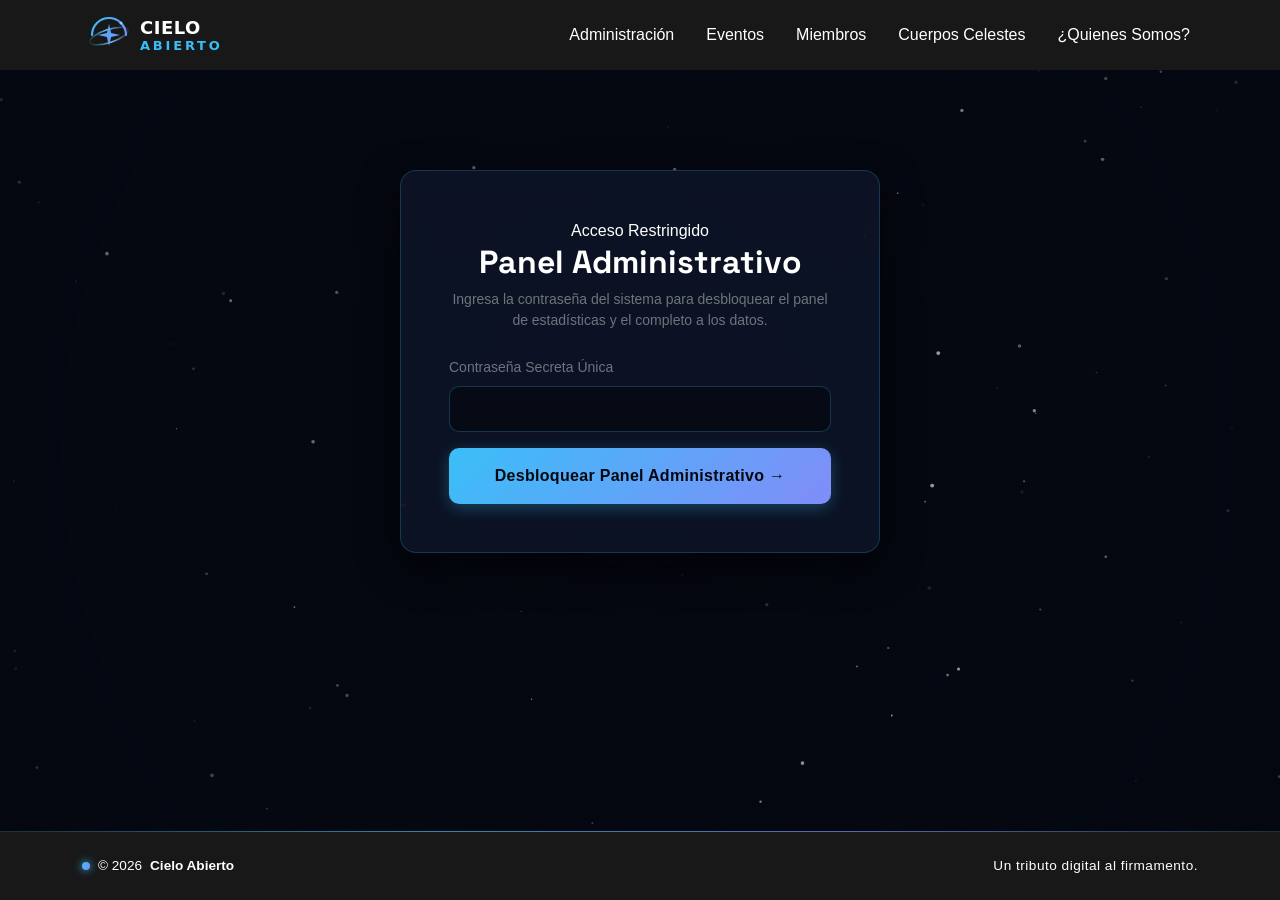
<file: src/main/resources/static/admin-panel.html>
<!DOCTYPE html>
<html lang="es">
<head>
    <meta charset="UTF-8">
    <meta name="viewport" content="width=device-width, initial-scale=1.0">
    <title>Consola Administrativa · Cielo Abierto</title>
    <link href="https://cdn.jsdelivr.net/npm/bootstrap@5.3.3/dist/css/bootstrap.min.css" rel="stylesheet">
    <link rel="stylesheet" href="styles.css">
    <link rel="icon" href="images/cielo_abierto1.svg">
    <link rel="preconnect" href="https://fonts.googleapis.com">
    <link rel="preconnect" href="https://fonts.gstatic.com" crossorigin>
    <link href="https://fonts.googleapis.com/css2?family=Space+Grotesk:wght@400;600;700&display=swap" rel="stylesheet">
    <style>
        html, body {
            height: 100%;
            margin: 0;
        }
        body {
            min-height: 100vh;
            display: flex;
            flex-direction: column;
        }
        main {
            flex: 1;
        }
        footer {
            margin-top: auto;
        }
        .admin-main {
            padding-top: 130px;
            padding-bottom: 60px;
        }
        .panel-cristal {
            background: rgba(15, 23, 42, 0.78);
            backdrop-filter: blur(14px);
            border: 1px solid rgba(56, 189, 248, 0.22);
            border-radius: 16px;
            box-shadow: 0 14px 38px rgba(0, 0, 0, 0.6);
        }
        .lock-box {
            max-width: 480px;
            margin: 40px auto;
        }
        .form-control-cosmos, .form-select-cosmos {
            background: rgba(5, 8, 17, 0.75);
            border: 1px solid rgba(56, 189, 248, 0.25);
            color: var(--texto-blanco);
            border-radius: 10px;
            padding: 10px 14px;
        }
        .form-control-cosmos:focus, .form-select-cosmos:focus {
            background: rgba(5, 8, 17, 0.95);
            border-color: var(--color-primario);
            color: var(--texto-blanco);
            box-shadow: 0 0 15px rgba(56, 189, 248, 0.22);
            outline: none;
        }
        .form-control-cosmos[readonly] {
            background: rgba(15, 23, 42, 0.65);
            color: var(--texto-secundario);
            cursor: not-allowed;
        }
        .form-select-cosmos option {
            background-color: #0F172A;
            color: #FFFFFF;
        }
        .stat-card {
            background: rgba(5, 8, 17, 0.55);
            border: 1px solid rgba(56, 189, 248, 0.16);
            border-radius: 14px;
            padding: 20px;
            height: 100%;
            transition: transform 0.25s ease, border-color 0.25s ease;
        }
        .stat-card:hover {
            transform: translateY(-4px);
            border-color: rgba(56, 189, 248, 0.4);
        }
        .stat-card-highlight {
            background: linear-gradient(145deg, rgba(14, 116, 144, 0.25), rgba(5, 8, 17, 0.75));
            border: 1px solid rgba(56, 189, 248, 0.35);
        }
        .stat-num {
            font-family: 'Space Grotesk', sans-serif;
            font-size: 1.85rem;
            font-weight: 700;
            color: var(--color-primario);
            line-height: 1.15;
        }
        .stat-num-emerald {
            color: #34d399;
        }
        .svg-donut-box {
            display: flex;
            align-items: center;
            justify-content: center;
            gap: 18px;
            min-height: 170px;
        }
        .svg-donut {
            width: 148px;
            height: 148px;
            transform: rotate(-90deg);
            flex-shrink: 0;
        }
        .dot-astro {
            display: inline-block;
            width: 10px;
            height: 10px;
            border-radius: 50%;
            background-color: #38bdf8;
        }
        .dot-div {
            display: inline-block;
            width: 10px;
            height: 10px;
            border-radius: 50%;
            background-color: #818cf8;
        }
        .ranking-item {
            background: rgba(15, 23, 42, 0.6);
            border: 1px solid rgba(56, 189, 248, 0.14);
            border-radius: 10px;
            padding: 10px 14px;
        }
        .progress-cosmos {
            height: 6px;
            background-color: rgba(56, 189, 248, 0.12);
            border-radius: 999px;
            overflow: hidden;
        }
        .progress-cosmos .progress-bar-fill {
            height: 100%;
            background: linear-gradient(90deg, #38bdf8, #818cf8);
            transition: width 0.3s ease;
        }
        .nav-tabs-cosmos .nav-link {
            color: var(--texto-secundario);
            border: 1px solid transparent;
            border-radius: 10px;
            font-weight: 600;
            padding: 10px 18px;
        }
        .nav-tabs-cosmos .nav-link.active {
            color: #050811;
            background: linear-gradient(135deg, var(--color-primario), var(--color-secundario));
            border-color: transparent;
        }
        .tabla-cosmos {
            color: var(--texto-blanco);
            --bs-table-bg: transparent;
            --bs-table-color: var(--texto-blanco);
            --bs-table-border-color: rgba(56, 189, 248, 0.14);
        }
        .tabla-cosmos th {
            color: var(--color-primario);
            font-family: monospace;
            font-size: 0.78rem;
            text-transform: uppercase;
        }
        .toast-flotante {
            position: fixed;
            bottom: 24px;
            right: 24px;
            z-index: 1080;
            max-width: 440px;
            width: calc(100% - 48px);
            box-shadow: 0 12px 32px rgba(0, 0, 0, 0.75);
        }
    </style>
</head>
<body>

    <canvas id="cielo"></canvas>
    <div class="velo"></div>

    <nav class="navbar navbar-expand-lg fixed-top">
        <div class="container">
            <a href="index.html"><img src="images/cielo_abierto4.svg" alt="Cielo Abierto"></a>
            <ul class="navbar-nav ms-auto align-items-lg-center gap-lg-3">
                <li class="nav-item"><a class="nav-link link-up" href="admin-panel.html">Administración</a></li>
                <li class="nav-item"><a class="nav-link link-up" href="/events_base.html">Eventos</a></li>
                <li class="nav-item"><a class="nav-link link-up" href="membership.html">Miembros</a></li>
                <li class="nav-item"><a class="nav-link link-up" href="/astronomical_base.html">Cuerpos Celestes</a></li>
                <li class="nav-item"><a class="nav-link link-up" href="who_we_are.html">¿Quienes Somos?</a></li>
            </ul>
        </div>
    </nav>

    <!-- CONTENEDOR FLOTANTE DE AVISOS SIEMPRE VISIBLE -->
    <div id="adminFeedback" class="toast-flotante"></div>

    <main class="admin-main container">

        <!-- PANTALLA DE BLOQUEO POR CONTRASEÑA SECRETA (SIMULACIÓN) -->
        <section id="bloqueoSection" class="panel-cristal p-4 p-md-5 lock-box text-center">
            <span class="badge-astro mb-3">Acceso Restringido</span>
            <h1 class="h2 fw-bold text-white mb-2">Panel Administrativo</h1>
            <p class="text-secondary small mb-4">
                Ingresa la contraseña del sistema para desbloquear el panel de estadísticas y el completo a los datos.
            </p>
            <form id="unlockForm" class="text-start">
                <div class="mb-3">
                    <label for="secretPassword" class="form-label text-secondary small">Contraseña Secreta Única</label>
                    <input type="password" id="secretPassword" class="form-control-cosmos w-100" required>
                </div>
                <button type="submit" class="btn btn-cian-cosmos w-100 py-3 fw-bold">
                    Desbloquear Panel Administrativo &rarr;
                </button>
            </form>
        </section>

        <!-- PANEL ADMINISTRATIVO DESBLOQUEADO -->
        <div id="adminContent" style="display: none;">

            <div class="d-flex flex-wrap justify-content-between align-items-center gap-3 mb-4">
                <div>
                    <span class="badge-astro mb-2">✦ Control General</span>
                    <h1 class="h2 fw-bold text-white mb-0">Panel Administrativo · Cielo Abierto</h1>
                </div>
                <div class="d-flex gap-2">
                    <button type="button" class="btn btn-borde-cosmos px-3 py-2 small fw-semibold" onclick="cargarTodo()">
                        ↻ Actualizar Datos
                    </button>
                    <button type="button" class="btn btn-outline-light px-3 py-2 small" onclick="bloquearPanel()">
                        Bloquear
                    </button>
                </div>
            </div>

            <!-- APARTADO DE ESTADÍSTICAS DEL NEGOCIO (100% NATIVO) -->
            <section class="panel-cristal p-4 p-md-5 mb-5">
                <div class="d-flex flex-wrap justify-content-between align-items-center gap-2 mb-4">
                    <div>
                        <span class="badge-telemetria mb-1">TELEMETRÍA & FINANZAS</span>
                        <h2 class="h4 fw-bold text-white mb-0">Estadísticas en Tiempo Real</h2>
                    </div>
                    <span id="statsStatus" class="small font-monospace text-info">SINCRONIZADO</span>
                </div>

                <!-- FILA 1: TRACKING DE REGISTROS -->
                <div class="row g-3 mb-4">
                    <div class="col-sm-6 col-lg-3">
                        <div class="stat-card">
                            <div class="tele-label">Eventos Registrados</div>
                            <div id="statEvents" class="stat-num">0</div>
                            <div id="statEventsBreakdown" class="text-secondary small font-monospace mt-1">0 Astr. · 0 Div.</div>
                        </div>
                    </div>
                    <div class="col-sm-6 col-lg-3">
                        <div class="stat-card">
                            <div class="tele-label">Objetos Astronómicos</div>
                            <div id="statObjects" class="stat-num">0</div>
                            <div id="statObjectsUsed" class="text-secondary small font-monospace mt-1">0 usados en eventos</div>
                        </div>
                    </div>
                    <div class="col-sm-6 col-lg-3">
                        <div class="stat-card">
                            <div class="tele-label">Membresías Registradas</div>
                            <div id="statMemberships" class="stat-num">0</div>
                            <div id="statMembershipsActive" class="text-secondary small font-monospace mt-1">0 vigentes hoy</div>
                        </div>
                    </div>
                    <div class="col-sm-6 col-lg-3">
                        <div class="stat-card">
                            <div class="tele-label">Asistencias & Cupos</div>
                            <div id="statAttendancesCount" class="stat-num">0</div>
                            <div id="statSpotsBreakdown" class="text-secondary small font-monospace mt-1">0 cupos · 0 canceladas</div>
                        </div>
                    </div>
                </div>

                <!-- FILA 2: ESTADÍSTICAS ECONÓMICAS -->
                <div class="row g-3 mb-4">
                    <div class="col-md-4">
                        <div class="stat-card stat-card-highlight">
                            <div class="tele-label">Ingresos Totales Consolidados</div>
                            <div id="statTotalRevenue" class="stat-num stat-num-emerald">$0 COP</div>
                            <div id="statAvgTicket" class="text-secondary small font-monospace mt-1">Ticket promedio evento: $0 COP</div>
                        </div>
                    </div>
                    <div class="col-md-4">
                        <div class="stat-card">
                            <div class="tele-label">Recaudado en Eventos</div>
                            <div id="statEventRevenue" class="stat-num">$0 COP</div>
                            <div id="statEventRevenueSplit" class="text-secondary small font-monospace mt-1">Miembros: $0 · Invitados: $0</div>
                        </div>
                    </div>
                    <div class="col-md-4">
                        <div class="stat-card">
                            <div class="d-flex justify-content-between align-items-center gap-2">
                                <div class="tele-label mb-0">Recaudado en Membresías</div>
                                <span class="badge-telemetria">$30.000 / mes</span>
                            </div>
                            <div id="statMembershipRevenue" class="stat-num mt-1">$0 COP</div>
                            <div id="statMembershipRevenueNote" class="text-secondary small font-monospace mt-1">0 membresías × $30.000/mes</div>
                        </div>
                    </div>
                </div>

                <!-- FILA 3: GRÁFICA SVG + EVENTO MÁS EXITOSO + OBJETOS MÁS USADOS -->
                <div class="row g-3">
                    <!-- Gráfica Astronómicos vs Divulgativos (SVG puro) -->
                    <div class="col-lg-4">
                        <div class="stat-card d-flex flex-column justify-content-between">
                            <div>
                                <div class="tele-label mb-2">Astronómicos vs. Divulgativos</div>
                                <div class="svg-donut-box">
                                    <svg class="svg-donut" viewBox="0 0 120 120" aria-label="Gráfica Astronómicos vs Divulgativos">
                                        <circle cx="60" cy="60" r="46" fill="none" stroke="rgba(56, 189, 248, 0.14)" stroke-width="14"></circle>
                                        <circle id="svgAstroArc" cx="60" cy="60" r="46" fill="none" stroke="#38bdf8" stroke-width="14" stroke-dasharray="0 289.03" stroke-dashoffset="0"></circle>
                                        <circle id="svgDivArc" cx="60" cy="60" r="46" fill="none" stroke="#818cf8" stroke-width="14" stroke-dasharray="0 289.03" stroke-dashoffset="0"></circle>
                                    </svg>
                                    <div class="small font-monospace d-flex flex-column gap-2">
                                        <div>
                                            <span class="dot-astro me-1"></span>
                                            <strong class="text-white">Astr.</strong>
                                            <div id="legendAstroText" class="text-info">0 (0%)</div>
                                        </div>
                                        <div>
                                            <span class="dot-div me-1"></span>
                                            <strong class="text-white">Div.</strong>
                                            <div id="legendDivText" style="color: #a5b4fc;">0 (0%)</div>
                                        </div>
                                    </div>
                                </div>
                            </div>
                            <div id="chartSummaryText" class="text-center text-secondary small font-monospace mt-2">
                                Sin eventos registrados
                            </div>
                        </div>
                    </div>

                    <!-- Evento más exitoso -->
                    <div class="col-lg-4">
                        <div class="stat-card d-flex flex-column justify-content-between">
                            <div>
                                <div class="tele-label mb-2">★ Evento Más Exitoso</div>
                                <div id="topEventContainer">
                                    <p class="text-secondary small mb-0">Aún no hay asistencias confirmadas.</p>
                                </div>
                            </div>
                            <div class="text-secondary small font-monospace mt-3 pt-2 border-top border-secondary border-opacity-25">
                                Criterio: mayor cantidad de cupos confirmados
                            </div>
                        </div>
                    </div>

                    <!-- Objetos astronómicos más usados -->
                    <div class="col-lg-4">
                        <div class="stat-card">
                            <div class="tele-label mb-2">🔭 Objetos Más Usados en Eventos</div>
                            <div id="topObjectsContainer" class="d-flex flex-column gap-2">
                                <p class="text-secondary small mb-0">Sin objetos asociados a eventos todavía.</p>
                            </div>
                        </div>
                    </div>
                </div>
            </section>

            <!-- APARTADO CRUD COMPLETO -->
            <section class="panel-cristal p-4 p-md-5">
                <span class="badge-telemetria mb-2">ADMINISTRACIÓN DE DATOS</span>
                <h2 class="h4 fw-bold text-white mb-4">CRUD Completo del Sistema</h2>

                <ul class="nav nav-tabs nav-tabs-cosmos gap-2 mb-4 border-0" id="crudTabs" role="tablist">
                    <li class="nav-item" role="presentation">
                        <button class="nav-link active" data-bs-toggle="tab" data-bs-target="#tab-events" type="button" role="tab">Eventos</button>
                    </li>
                    <li class="nav-item" role="presentation">
                        <button class="nav-link" data-bs-toggle="tab" data-bs-target="#tab-objects" type="button" role="tab">Objetos Astronómicos</button>
                    </li>
                    <li class="nav-item" role="presentation">
                        <button class="nav-link" data-bs-toggle="tab" data-bs-target="#tab-memberships" type="button" role="tab">Membresías</button>
                    </li>
                    <li class="nav-item" role="presentation">
                        <button class="nav-link" data-bs-toggle="tab" data-bs-target="#tab-attendances" type="button" role="tab">Asistencias</button>
                    </li>
                </ul>

                <div class="tab-content">
                    <!-- 1. CRUD EVENTOS -->
                    <div class="tab-pane fade show active" id="tab-events" role="tabpanel">
                        <form id="eventForm" novalidate class="row g-3 mb-4 p-3 rounded-3" style="background: rgba(5,8,17,0.45);">
                            <input type="hidden" id="evId">
                            <div class="col-md-5">
                                <label class="form-label text-secondary small">Título *</label>
                                <input type="text" id="evTitle" class="form-control-cosmos w-100">
                            </div>
                            <div class="col-md-3">
                                <label class="form-label text-secondary small">Tipo *</label>
                                <select id="evType" class="form-select-cosmos w-100" onchange="syncEventObjectRequirement()">
                                    <option value="ASTRONOMICAL">ASTRONOMICAL</option>
                                    <option value="DIVULGATIVE">DIVULGATIVE</option>
                                </select>
                            </div>
                            <div class="col-md-2">
                                <label class="form-label text-secondary small">Creador ID *</label>
                                <input type="number" id="evCreatorId" class="form-control-cosmos w-100" min="1">
                            </div>
                            <div class="col-md-2">
                                <label id="evObjectLabel" class="form-label text-secondary small">Objeto ID *</label>
                                <input type="number" id="evObjectId" class="form-control-cosmos w-100" min="1" placeholder="Requerido">
                            </div>
                            <div class="col-md-4">
                                <label class="form-label text-secondary small">Ubicación *</label>
                                <input type="text" id="evLocation" class="form-control-cosmos w-100">
                            </div>
                            <div class="col-md-4">
                                <label class="form-label text-secondary small">Precio Ticket *</label>
                                <input type="number" id="evPrice" class="form-control-cosmos w-100" value="0" min="0">
                            </div>
                            <div class="col-md-4">
                                <label class="form-label text-secondary small">Cupo Máximo *</label>
                                <input type="number" id="evCapacity" class="form-control-cosmos w-100" min="1">
                            </div>
                            <div class="col-md-4">
                                <label class="form-label text-secondary small">Fecha Inicio *</label>
                                <input type="datetime-local" id="evStart" class="form-control-cosmos w-100">
                            </div>
                            <div class="col-md-4">
                                <label class="form-label text-secondary small">Fecha Fin *</label>
                                <input type="datetime-local" id="evEnd" class="form-control-cosmos w-100">
                            </div>
                            <div class="col-md-4">
                                <label class="form-label text-secondary small">Imagen (URL / ruta)</label>
                                <input type="text" id="evImage" class="form-control-cosmos w-100">
                            </div>
                            <div class="col-12">
                                <label class="form-label text-secondary small">Descripción</label>
                                <input type="text" id="evDesc" class="form-control-cosmos w-100">
                            </div>
                            <div class="col-12 d-flex gap-2">
                                <button type="submit" class="btn btn-cian-cosmos px-4 py-2 fw-bold">Guardar Evento</button>
                                <button type="button" class="btn btn-borde-cosmos px-3 py-2" onclick="resetEventForm()">Limpiar</button>
                            </div>
                        </form>

                        <div class="table-responsive">
                            <table class="table tabla-cosmos align-middle">
                                <thead>
                                    <tr>
                                        <th>ID</th>
                                        <th>Código</th>
                                        <th>Título</th>
                                        <th>Tipo</th>
                                        <th>Precio</th>
                                        <th>Cupo</th>
                                        <th>Acciones</th>
                                    </tr>
                                </thead>
                                <tbody id="eventsTbody"></tbody>
                            </table>
                        </div>
                    </div>

                    <!-- 2. CRUD OBJETOS ASTRONÓMICOS -->
                    <div class="tab-pane fade" id="tab-objects" role="tabpanel">
                        <form id="objectForm" novalidate class="row g-3 mb-4 p-3 rounded-3" style="background: rgba(5,8,17,0.45);">
                            <input type="hidden" id="objId">
                            <div class="col-md-3">
                                <label class="form-label text-secondary small">Código *</label>
                                <input type="text" id="objCode" class="form-control-cosmos w-100" placeholder="Ej. PLN-009">
                            </div>
                            <div class="col-md-4">
                                <label class="form-label text-secondary small">Nombre *</label>
                                <input type="text" id="objName" class="form-control-cosmos w-100" placeholder="Ej. Ceres">
                            </div>
                            <div class="col-md-5">
                                <label class="form-label text-secondary small">Ubicación</label>
                                <input type="text" id="objLocation" class="form-control-cosmos w-100" placeholder="Ej. Cinturón de Asteroides">
                            </div>
                            <div class="col-md-6">
                                <label class="form-label text-secondary small">Imagen (URL / ruta)</label>
                                <input type="text" id="objImage" class="form-control-cosmos w-100">
                            </div>
                            <div class="col-md-6">
                                <label class="form-label text-secondary small">Descripción</label>
                                <input type="text" id="objDesc" class="form-control-cosmos w-100">
                            </div>
                            <div class="col-12 d-flex gap-2">
                                <button type="submit" class="btn btn-cian-cosmos px-4 py-2 fw-bold">Guardar Objeto</button>
                                <button type="button" class="btn btn-borde-cosmos px-3 py-2" onclick="resetObjectForm()">Limpiar</button>
                            </div>
                        </form>

                        <div class="table-responsive">
                            <table class="table tabla-cosmos align-middle">
                                <thead>
                                    <tr>
                                        <th>ID</th>
                                        <th>Código</th>
                                        <th>Nombre</th>
                                        <th>Ubicación</th>
                                        <th>Acciones</th>
                                    </tr>
                                </thead>
                                <tbody id="objectsTbody"></tbody>
                            </table>
                        </div>
                    </div>

                    <!-- 3. CRUD MEMBRESÍAS -->
                    <div class="tab-pane fade" id="tab-memberships" role="tabpanel">
                        <form id="membershipForm" novalidate class="row g-3 mb-4 p-3 rounded-3" style="background: rgba(5,8,17,0.45);">
                            <input type="hidden" id="memId">
                            <div class="col-md-4">
                                <label class="form-label text-secondary small">Nombre *</label>
                                <input type="text" id="memName" class="form-control-cosmos w-100">
                            </div>
                            <div class="col-md-4">
                                <label class="form-label text-secondary small">Documento *</label>
                                <input type="text" id="memIdCard" class="form-control-cosmos w-100" placeholder="Solo números positivos">
                            </div>
                            <div class="col-md-4">
                                <label class="form-label text-secondary small">Correo *</label>
                                <input type="email" id="memEmail" class="form-control-cosmos w-100">
                            </div>
                            <div class="col-md-3">
                                <label class="form-label text-secondary small">Contraseña *</label>
                                <input type="password" id="memPassword" class="form-control-cosmos w-100">
                            </div>
                            <div class="col-md-2">
                                <label class="form-label text-secondary small">Descuento (%)</label>
                                <input type="number" id="memDiscount" class="form-control-cosmos w-100" value="10" readonly>
                            </div>
                            <div class="col-md-2">
                                <label class="form-label text-secondary small">Nacimiento *</label>
                                <input type="date" id="memBirth" class="form-control-cosmos w-100">
                            </div>
                            <div class="col-md-2">
                                <label class="form-label text-secondary small">Inicio *</label>
                                <input type="datetime-local" id="memStart" class="form-control-cosmos w-100">
                            </div>
                            <div class="col-md-3">
                                <label class="form-label text-secondary small">Fin *</label>
                                <input type="datetime-local" id="memEnd" class="form-control-cosmos w-100">
                            </div>
                            <div class="col-12 d-flex gap-2">
                                <button type="submit" class="btn btn-cian-cosmos px-4 py-2 fw-bold">Guardar Membresía</button>
                                <button type="button" class="btn btn-borde-cosmos px-3 py-2" onclick="resetMembershipForm()">Limpiar</button>
                            </div>
                        </form>

                        <div class="table-responsive">
                            <table class="table tabla-cosmos align-middle">
                                <thead>
                                    <tr>
                                        <th>ID</th>
                                        <th>Código</th>
                                        <th>Nombre</th>
                                        <th>Correo</th>
                                        <th>Dto.</th>
                                        <th>Acciones</th>
                                    </tr>
                                </thead>
                                <tbody id="membershipsTbody"></tbody>
                            </table>
                        </div>
                    </div>

                    <!-- 4. CRUD ASISTENCIAS -->
                    <div class="tab-pane fade" id="tab-attendances" role="tabpanel">
                        <form id="attendanceForm" novalidate class="row g-3 mb-4 p-3 rounded-3" style="background: rgba(5,8,17,0.45);">
                            <input type="hidden" id="attId">
                            <div class="col-md-2">
                                <label class="form-label text-secondary small">Evento ID *</label>
                                <input type="number" id="attEventId" class="form-control-cosmos w-100" min="1">
                            </div>
                            <div class="col-md-2">
                                <label class="form-label text-secondary small">Membresía ID</label>
                                <input type="number" id="attMembershipId" class="form-control-cosmos w-100" min="1" placeholder="Opcional" oninput="syncMemberAttendanceFields()">
                            </div>
                            <div class="col-md-4">
                                <label class="form-label text-secondary small">Nombre Asistente *</label>
                                <input type="text" id="attName" class="form-control-cosmos w-100">
                            </div>
                            <div class="col-md-4">
                                <label class="form-label text-secondary small">Documento *</label>
                                <input type="text" id="attIdCard" class="form-control-cosmos w-100">
                            </div>
                            <div class="col-md-4">
                                <label class="form-label text-secondary small">Correo</label>
                                <input type="email" id="attEmail" class="form-control-cosmos w-100">
                            </div>
                            <div class="col-md-2">
                                <label class="form-label text-secondary small">Cupos *</label>
                                <input type="number" id="attPersons" class="form-control-cosmos w-100" value="1" min="1">
                            </div>
                            <div class="col-md-3">
                                <label class="form-label text-secondary small">Precio ($) *</label>
                                <input type="number" id="attPrice" class="form-control-cosmos w-100" value="0" min="0">
                            </div>
                            <div class="col-md-3">
                                <label class="form-label text-secondary small">Estado</label>
                                <select id="attStatus" class="form-select-cosmos w-100">
                                    <option value="1">Confirmada (1)</option>
                                    <option value="0">Cancelada (0)</option>
                                </select>
                            </div>
                            <div class="col-12">
                                <small id="attMemberHint" class="text-info d-block"></small>
                            </div>
                            <div class="col-12 d-flex gap-2">
                                <button type="submit" class="btn btn-cian-cosmos px-4 py-2 fw-bold">Guardar Asistencia</button>
                                <button type="button" class="btn btn-borde-cosmos px-3 py-2" onclick="resetAttendanceForm()">Limpiar</button>
                            </div>
                        </form>

                        <div class="table-responsive">
                            <table class="table tabla-cosmos align-middle">
                                <thead>
                                    <tr>
                                        <th>ID</th>
                                        <th>Código</th>
                                        <th>Evento</th>
                                        <th>Asistente</th>
                                        <th>Cupos</th>
                                        <th>Precio</th>
                                        <th>Estado</th>
                                        <th>Acciones</th>
                                    </tr>
                                </thead>
                                <tbody id="attendancesTbody"></tbody>
                            </table>
                        </div>
                    </div>
                </div>
            </section>
        </div>
    </main>

    <footer class="footer-cosmos py-4 mt-5">
        <div class="container d-flex flex-wrap justify-content-between align-items-center gap-3 mono">
            <span class="footer-marca">
                <span class="footer-punto"></span> &copy; 2026 <strong>Cielo Abierto</strong>
            </span>
            <span class="footer-lema">Un tributo digital al firmamento.</span>
        </div>
    </footer>
    <script src="https://cdn.jsdelivr.net/npm/bootstrap@5.3.3/dist/js/bootstrap.bundle.min.js"></script>
    <script src="js/starts_background.js"></script>
    <script src="js/admin_panel.js"></script>
</body>
</html>
</file>
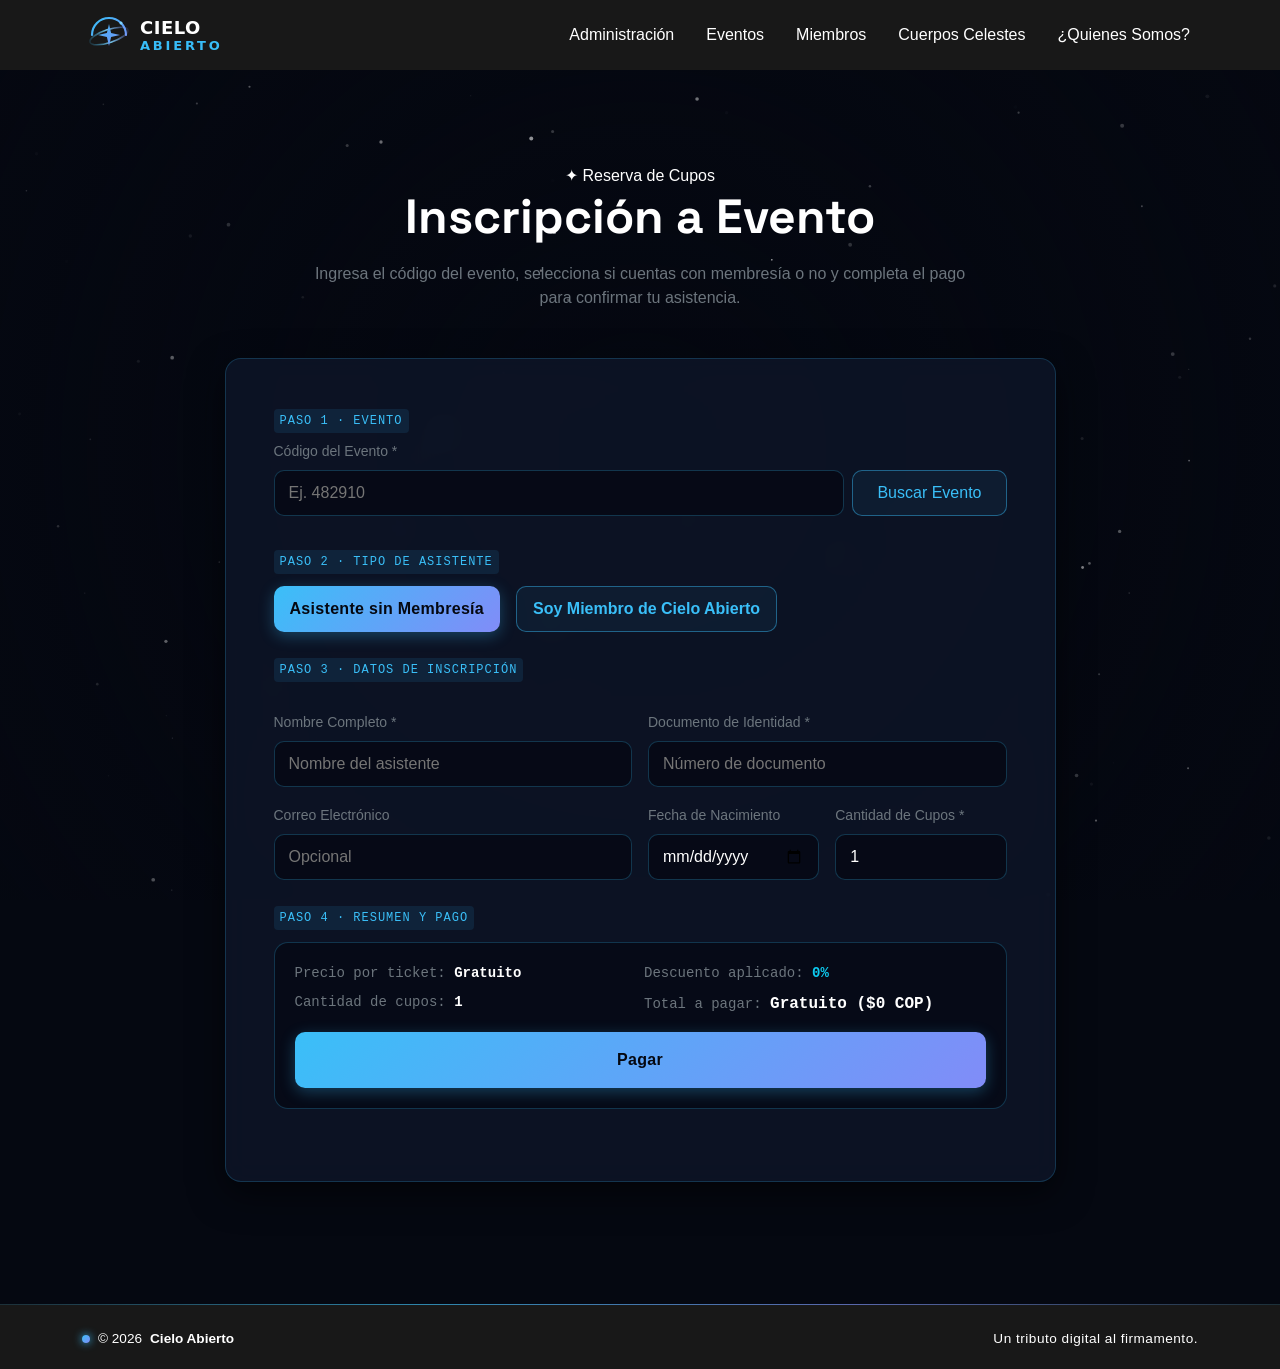
<file: src/main/resources/static/event_registration.html>
<!DOCTYPE html>
<html lang="es">
<head>
    <meta charset="UTF-8">
    <meta name="viewport" content="width=device-width, initial-scale=1.0">
    <title>Inscripción a Evento · Cielo Abierto</title>
    <link href="https://cdn.jsdelivr.net/npm/bootstrap@5.3.3/dist/css/bootstrap.min.css" rel="stylesheet">
    <link rel="stylesheet" href="styles.css">
    <link rel="icon" href="images/cielo_abierto1.svg">
    <link rel="preconnect" href="https://fonts.googleapis.com">
    <link rel="preconnect" href="https://fonts.gstatic.com" crossorigin>
    <link href="https://fonts.googleapis.com/css2?family=Space+Grotesk:wght@400;600;700&display=swap" rel="stylesheet">
    <style>
        html, body {
            height: 100%;
            margin: 0;
        }
        body {
            min-height: 100vh;
            display: flex;
            flex-direction: column;
        }
        main {
            flex: 1;
        }
        footer {
            margin-top: auto;
        }
        .registration-hero {
            padding-top: 140px;
            padding-bottom: 50px;
        }
        .glass-panel {
            background: rgba(15, 23, 42, 0.78);
            backdrop-filter: blur(14px);
            border: 1px solid rgba(56, 189, 248, 0.2);
            border-radius: 16px;
            box-shadow: 0 12px 35px rgba(0, 0, 0, 0.55);
        }
        .form-control-cosmos, .form-select-cosmos {
            background: rgba(5, 8, 17, 0.72);
            border: 1px solid rgba(56, 189, 248, 0.25);
            color: var(--texto-blanco);
            border-radius: 10px;
            padding: 10px 14px;
        }
        .form-control-cosmos:focus, .form-select-cosmos:focus {
            background: rgba(5, 8, 17, 0.92);
            border-color: var(--color-primario);
            color: var(--texto-blanco);
            box-shadow: 0 0 15px rgba(56, 189, 248, 0.22);
            outline: none;
        }
        .form-control-cosmos[readonly] {
            background: rgba(15, 23, 42, 0.65);
            color: var(--texto-secundario);
            cursor: not-allowed;
        }
        .event-preview-card {
            background: rgba(5, 8, 17, 0.55);
            border: 1px solid rgba(56, 189, 248, 0.22);
            border-radius: 12px;
            padding: 16px 20px;
        }
        .payment-summary-box {
            background: rgba(5, 8, 17, 0.65);
            border: 1px solid rgba(56, 189, 248, 0.24);
            border-radius: 14px;
            padding: 20px;
        }
        .payment-progress-track {
            height: 12px;
            background: rgba(56, 189, 248, 0.14);
            border-radius: 999px;
            overflow: hidden;
        }
        .payment-progress-fill {
            height: 100%;
            width: 0%;
            background: linear-gradient(90deg, var(--color-primario), #34d399);
            transition: width 0.12s linear;
        }
        .mode-btn {
            border-radius: 10px;
            padding: 10px 16px;
            font-weight: 600;
        }
    </style>
</head>
<body>
    <canvas id="cielo"></canvas>
    <div class="velo"></div>

    <nav class="navbar navbar-expand-lg fixed-top">
        <div class="container">
            <a href="index.html"><img src="images/cielo_abierto4.svg" alt="Cielo Abierto"></a>
            <ul class="navbar-nav ms-auto align-items-lg-center gap-lg-3">
                <li class="nav-item"><a class="nav-link link-up" href="admin-panel.html">Administración</a></li>
                <li class="nav-item"><a class="nav-link link-up" href="/events_base.html">Eventos</a></li>
                <li class="nav-item"><a class="nav-link link-up" href="membership.html">Miembros</a></li>
                <li class="nav-item"><a class="nav-link link-up" href="/astronomical_base.html">Cuerpos Celestes</a></li>
                <li class="nav-item"><a class="nav-link link-up" href="who_we_are.html">¿Quienes Somos?</a></li>
            </ul>
        </div>
    </nav>

    <main class="registration-hero container my-4">
        <div class="text-center mb-5">
            <span class="badge-astro mb-3">✦ Reserva de Cupos</span>
            <h1 class="fw-bold text-white display-5 mb-3" style="font-size: 3rem;">Inscripción a Evento</h1>
            <p class="text-secondary mx-auto" style="max-width: 680px;">
                Ingresa el código del evento, selecciona si cuentas con membresía o no y completa el pago para confirmar tu asistencia.
            </p>
        </div>

        <div class="row justify-content-center">
            <div class="col-lg-9">
                <div class="glass-panel p-4 p-md-5">
                    <form id="registrationForm" novalidate class="row g-4">

                        <!-- 1. Código del evento -->
                        <div class="col-12">
                            <span class="badge-telemetria mb-2">PASO 1 · EVENTO</span>
                            <label for="eventCodeInput" class="form-label text-secondary small d-block">Código del Evento *</label>
                            <div class="d-flex flex-wrap gap-2">
                                <input type="text" id="eventCodeInput" class="form-control-cosmos flex-grow-1" required placeholder="Ej. 482910" oninput="lookupEventByCode()">
                                <button type="button" class="btn btn-borde-cosmos px-4" onclick="lookupEventByCode()">Buscar Evento</button>
                            </div>
                            <div id="eventPreviewBox" class="event-preview-card mt-3" style="display: none;"></div>
                            <div id="eventLookupMessage" class="mt-2"></div>
                        </div>

                        <!-- 2. Tipo de asistente -->
                        <div class="col-12">
                            <span class="badge-telemetria mb-2">PASO 2 · TIPO DE ASISTENTE</span>
                            <div class="d-flex flex-wrap gap-3 mt-1">
                                <button type="button" id="nonMemberBtn" class="btn btn-cian-cosmos mode-btn" onclick="setAttendeeType('non-member')">
                                    Asistente sin Membresía
                                </button>
                                <button type="button" id="memberBtn" class="btn btn-borde-cosmos mode-btn" onclick="setAttendeeType('member')">
                                    Soy Miembro de Cielo Abierto
                                </button>
                            </div>
                        </div>

                        <!-- Credenciales de miembro -->
                        <div id="memberCredentialsBlock" class="col-12" style="display: none;">
                            <div class="event-preview-card">
                                <h2 class="h6 text-white fw-bold mb-3">Verificación de Credenciales de Miembro</h2>
                                <div class="row g-3 align-items-end">
                                    <div class="col-md-5">
                                        <label for="memberIdentifierInput" class="form-label text-secondary small">Correo o Documento *</label>
                                        <input type="text" id="memberIdentifierInput" class="form-control-cosmos w-100" placeholder="Ej. 1037611222 o correo@cieloabierto.co">
                                    </div>
                                    <div class="col-md-4">
                                        <label for="memberPasswordInput" class="form-label text-secondary small">Contraseña *</label>
                                        <input type="password" id="memberPasswordInput" class="form-control-cosmos w-100" placeholder="••••••••">
                                    </div>
                                    <div class="col-md-3">
                                        <button type="button" id="verifyMemberBtn" class="btn btn-borde-cosmos w-100 py-2 fw-semibold" onclick="verifyMember()">
                                            Verificar Datos
                                        </button>
                                    </div>
                                </div>
                                <div id="memberAuthMessage" class="mt-3"></div>
                            </div>
                        </div>

                        <!-- Datos de la inscripción -->
                        <div class="col-12">
                            <span class="badge-telemetria mb-2">PASO 3 · DATOS DE INSCRIPCIÓN</span>
                            <div class="row g-3 mt-1">
                                <div class="col-md-6">
                                    <label for="attendeeNameInput" class="form-label text-secondary small">Nombre Completo *</label>
                                    <input type="text" id="attendeeNameInput" class="form-control-cosmos w-100" required placeholder="Nombre del asistente">
                                </div>
                                <div class="col-md-6">
                                    <label for="attendeeDocumentInput" class="form-label text-secondary small">Documento de Identidad *</label>
                                    <input type="text" id="attendeeDocumentInput" class="form-control-cosmos w-100" required placeholder="Número de documento">
                                </div>
                                <div class="col-md-6">
                                    <label for="attendeeEmailInput" class="form-label text-secondary small">Correo Electrónico</label>
                                    <input type="email" id="attendeeEmailInput" class="form-control-cosmos w-100" placeholder="Opcional">
                                </div>
                                <div class="col-md-3">
                                    <label for="attendeeBirthDateInput" class="form-label text-secondary small">Fecha de Nacimiento</label>
                                    <input type="date" id="attendeeBirthDateInput" class="form-control-cosmos w-100">
                                </div>
                                <div class="col-md-3">
                                    <label for="ticketQuantityInput" class="form-label text-secondary small">Cantidad de Cupos *</label>
                                    <input type="number" id="ticketQuantityInput" class="form-control-cosmos w-100" min="1" value="1" required oninput="updatePricingSummary()">
                                </div>
                            </div>
                        </div>

                        <!-- 4. Resumen y simulación de pago -->
                        <div class="col-12">
                            <span class="badge-telemetria mb-2">PASO 4 · RESUMEN Y PAGO</span>
                            <div class="payment-summary-box mt-1">
                                <div class="row g-2 small font-monospace mb-3">
                                    <div class="col-sm-6 text-secondary">
                                        Precio por ticket: <strong id="summaryUnitPrice" class="text-white">$0 COP</strong>
                                    </div>
                                    <div class="col-sm-6 text-secondary">
                                        Descuento aplicado: <strong id="summaryDiscount" class="text-info">0%</strong>
                                    </div>
                                    <div class="col-sm-6 text-secondary">
                                        Cantidad de cupos: <strong id="summaryQuantity" class="text-white">1</strong>
                                    </div>
                                    <div class="col-sm-6 text-secondary">
                                        Total a pagar: <strong id="summaryTotalPrice" class="text-white fs-6">$0 COP</strong>
                                    </div>
                                </div>

                                <div id="paymentSimulationArea" class="mb-3" style="display: none;">
                                    <div class="d-flex justify-content-between small font-monospace mb-1">
                                        <span id="paymentStatusLabel" class="text-info">Procesando pago...</span>
                                        <span id="paymentPercentLabel" class="text-white">0%</span>
                                    </div>
                                    <div class="payment-progress-track">
                                        <div id="paymentProgressBar" class="payment-progress-fill"></div>
                                    </div>
                                </div>

                                <div class="d-flex flex-wrap gap-3">
                                    <button type="button" id="payButton" class="btn btn-cian-cosmos px-4 py-3 fw-bold flex-grow-1" onclick="simulatePaymentAndRegister()">
                                        Pagar
                                    </button>
                                </div>
                            </div>
                        </div>
                    </form>

                    <div id="registrationFeedback" class="mt-4"></div>
                </div>
            </div>
        </div>
    </main>

    <footer class="footer-cosmos py-4 mt-5">
        <div class="container d-flex flex-wrap justify-content-between align-items-center gap-3 mono">
            <span class="footer-marca">
                <span class="footer-punto"></span> &copy; 2026 <strong>Cielo Abierto</strong>
            </span>
            <span class="footer-lema">Un tributo digital al firmamento.</span>
        </div>
    </footer>

    <script src="https://cdn.jsdelivr.net/npm/bootstrap@5.3.3/dist/js/bootstrap.bundle.min.js"></script>
    <script src="js/starts_background.js"></script>
    <script src="js/event_registration.js"></script>
</body>
</html>
</file>
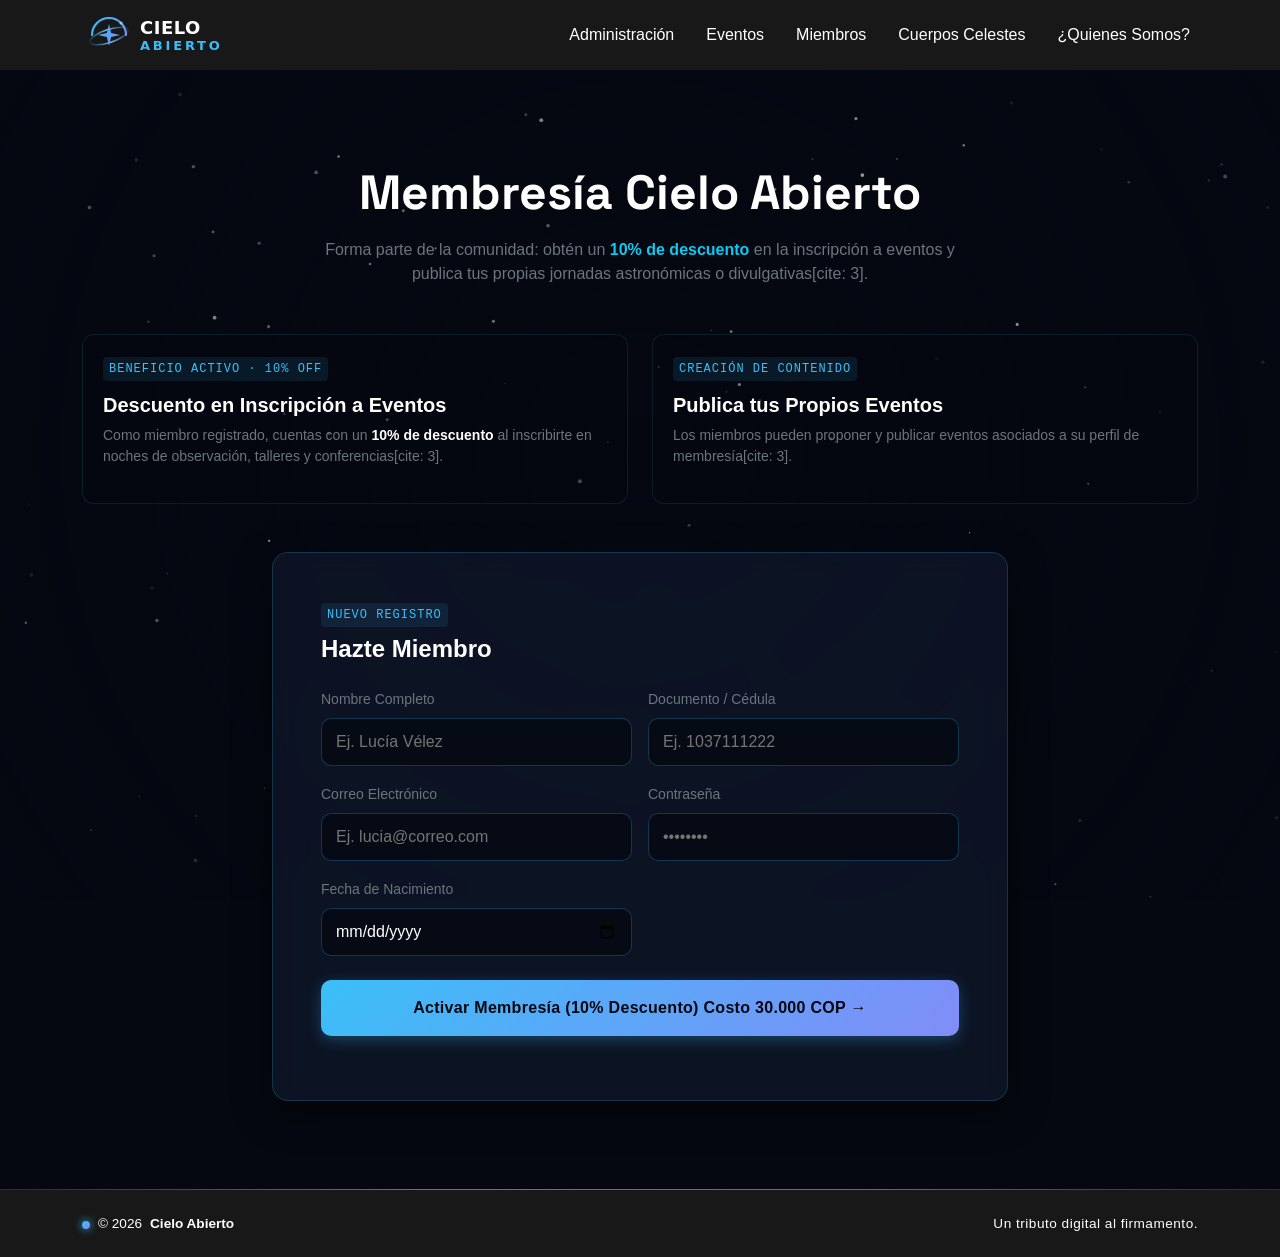
<file: src/main/resources/static/membership.html>
<!DOCTYPE html>
<html lang="es">
<head>
    <meta charset="UTF-8">
    <meta name="viewport" content="width=device-width, initial-scale=1.0">
    <title>Membresía · Cielo Abierto</title>
    <link href="https://cdn.jsdelivr.net/npm/bootstrap@5.3.3/dist/css/bootstrap.min.css" rel="stylesheet">
    <link rel="stylesheet" href="styles.css">
    <link rel="icon" href="images/cielo_abierto1.svg">
    <link rel="preconnect" href="https://fonts.googleapis.com">
    <link rel="preconnect" href="https://fonts.gstatic.com" crossorigin>
    <link href="https://fonts.googleapis.com/css2?family=Space+Grotesk:wght@400;600;700&display=swap" rel="stylesheet">
    <style>
        .membresia-hero {
            padding-top: 140px;
            padding-bottom: 40px;
        }
        .panel-cristal {
            background: rgba(15, 23, 42, 0.75);
            backdrop-filter: blur(14px);
            border: 1px solid rgba(56, 189, 248, 0.2);
            border-radius: 16px;
            box-shadow: 0 12px 35px rgba(0, 0, 0, 0.55);
            width: 100%;
            max-width: 900px;
        }
        .form-control-cosmos {
            background: rgba(5, 8, 17, 0.7);
            border: 1px solid rgba(56, 189, 248, 0.25);
            color: var(--texto-blanco);
            border-radius: 10px;
            padding: 11px 14px;
        }
        .form-control-cosmos:focus {
            background: rgba(5, 8, 17, 0.9);
            border-color: var(--color-primario);
            color: var(--texto-blanco);
            box-shadow: 0 0 15px rgba(56, 189, 248, 0.2);
            outline: none;
        }
        .beneficio-box {
            background: rgba(5, 8, 17, 0.45);
            border: 1px solid rgba(56, 189, 248, 0.12);
            border-radius: 12px;
            padding: 20px;
            height: 100%;
        }
    </style>
</head>
<body>

    <canvas id="cielo"></canvas>
    <div class="velo"></div>

    <nav class="navbar navbar-expand-lg fixed-top">
        <div class="container">
            <a href="index.html"><img src="images/cielo_abierto4.svg" alt="Cielo Abierto"></a>
            <ul class="navbar-nav ms-auto align-items-lg-center gap-lg-3">
                <li class="nav-item"><a class="nav-link link-up" href="admin-panel.html">Administración</a></li>
                <li class="nav-item"><a class="nav-link link-up" href="/events_base.html">Eventos</a></li>
                <li class="nav-item"><a class="nav-link link-up" href="membership.html">Miembros</a></li>
                <li class="nav-item"><a class="nav-link link-up" href="/astronomical_base.html">Cuerpos Celestes</a></li>
                <li class="nav-item"><a class="nav-link link-up" href="who_we_are.html">¿Quienes Somos?</a></li>
            </ul>
        </div>
    </nav>

    <main class="membresia-hero container my-4">
        <!-- Encabezado -->
        <div class="text-center mb-5">
            <h1 class="fw-bold text-white display-5 mb-3" style="font-size: 3rem;">Membresía Cielo Abierto</h1>
            <p class="text-secondary mx-auto" style="max-width: 650px;">
                Forma parte de la comunidad: obtén un <strong class="text-info">10% de descuento</strong> en la inscripción a eventos y publica tus propias jornadas astronómicas o divulgativas[cite: 3].
            </p>
        </div>

        <!-- Beneficios principales -->
        <div class="row g-4 mb-5">
            <div class="col-md-6">
                <div class="beneficio-box">
                    <span class="badge-telemetria mb-2">BENEFICIO ACTIVO · 10% OFF</span>
                    <h3 class="h5 text-white fw-bold mt-1">Descuento en Inscripción a Eventos</h3>
                    <p class="text-secondary small mb-0 mt-2">
                        Como miembro registrado, cuentas con un <strong class="text-white">10% de descuento</strong> al inscribirte en noches de observación, talleres y conferencias[cite: 3].
                    </p>
                </div>
            </div>
            <div class="col-md-6">
                <div class="beneficio-box">
                    <span class="badge-telemetria mb-2">CREACIÓN DE CONTENIDO</span>
                    <h3 class="h5 text-white fw-bold mt-1">Publica tus Propios Eventos</h3>
                    <p class="text-secondary small mb-3 mt-2">
                        Los miembros pueden proponer y publicar eventos asociados a su perfil de membresía[cite: 3].
                    </p>
                </div>
            </div>
        </div>

        <!-- Registro centrado -->
        <div class="row justify-content-center">
            <div class="col-xl-8 col-lg-9 col-md-11 d-flex justify-content-center">
                <div class="panel-cristal p-4 p-md-5">
                    <span class="badge-telemetria mb-2">NUEVO REGISTRO</span>
                    <h2 class="h4 text-white fw-bold mb-4">Hazte Miembro</h2>
                    <form id="registroMembresiaForm" class="row g-3">
                        <div class="col-md-6">
                            <label for="name" class="form-label text-secondary small">Nombre Completo</label>
                            <input type="text" id="name" class="form-control-cosmos w-100" required placeholder="Ej. Lucía Vélez">
                        </div>
                        <div class="col-md-6">
                            <label for="idCard" class="form-label text-secondary small">Documento / Cédula</label>
                            <input type="text" id="idCard" class="form-control-cosmos w-100" required placeholder="Ej. 1037111222">
                        </div>
                        <div class="col-md-6">
                            <label for="email" class="form-label text-secondary small">Correo Electrónico</label>
                            <input type="email" id="email" class="form-control-cosmos w-100" required placeholder="Ej. lucia@correo.com">
                        </div>
                        <div class="col-md-6">
                            <label for="password" class="form-label text-secondary small">Contraseña</label>
                            <input type="password" id="password" class="form-control-cosmos w-100" required placeholder="••••••••">
                        </div>
                        <div class="col-md-6">
                            <label for="birthDate" class="form-label text-secondary small">Fecha de Nacimiento</label>
                            <input type="date" id="birthDate" class="form-control-cosmos w-100" required>
                        </div>
                        <div class="col-12 mt-4">
                            <button type="submit" class="btn btn-cian-cosmos w-100 py-3 fw-bold">
                                Activar Membresía (10% Descuento)  Costo 30.000 COP &rarr;
                            </button>
                        </div>
                    </form>
                    <div id="mensajeRegistro" class="mt-3"></div>
                </div>
            </div>
        </div>
    </main>

    <footer class="footer-cosmos py-4 mt-5">
        <div class="container d-flex flex-wrap justify-content-between align-items-center gap-3 mono">
            <span class="footer-marca">
                <span class="footer-punto"></span> &copy; 2026 <strong>Cielo Abierto</strong>
            </span>
            <span class="footer-lema">Un tributo digital al firmamento.</span>
        </div>
    </footer>

    <script src="https://cdn.jsdelivr.net/npm/bootstrap@5.3.3/dist/js/bootstrap.bundle.min.js"></script>
    <script src="js/starts_background.js"></script>
    <script src="js/api_memberships_resgister.js"></script>
</body>
</html>
</file>
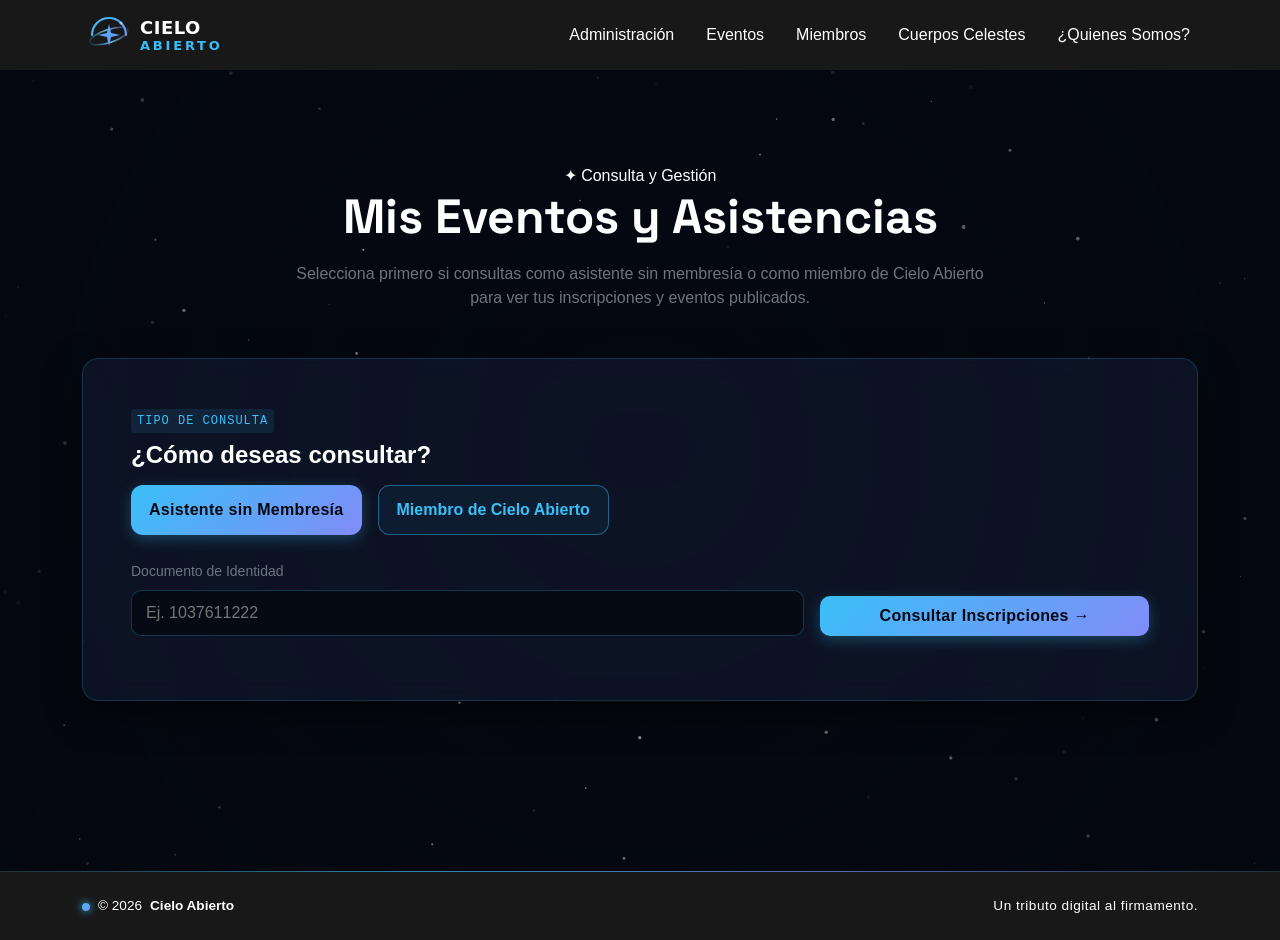
<file: src/main/resources/static/my_events.html>
<!DOCTYPE html>
<html lang="es">
<head>
    <meta charset="UTF-8">
    <meta name="viewport" content="width=device-width, initial-scale=1.0">
    <title>Mis Eventos y Asistencias · Cielo Abierto</title>
    <link href="https://cdn.jsdelivr.net/npm/bootstrap@5.3.3/dist/css/bootstrap.min.css" rel="stylesheet">
    <link rel="stylesheet" href="styles.css">
    <link rel="icon" href="images/cielo_abierto1.svg">
    <link rel="preconnect" href="https://fonts.googleapis.com">
    <link rel="preconnect" href="https://fonts.gstatic.com" crossorigin>
    <link href="https://fonts.googleapis.com/css2?family=Space+Grotesk:wght@400;600;700&display=swap" rel="stylesheet">
    <style>
        html, body {
            height: 100%;
            margin: 0;
        }
        body {
            min-height: 100vh;
            display: flex;
            flex-direction: column;
        }
        main {
            flex: 1;
        }
        footer {
            margin-top: auto;
        }
        .portal-hero {
            padding-top: 140px;
            padding-bottom: 50px;
        }
        .glass-panel {
            background: rgba(15, 23, 42, 0.75);
            backdrop-filter: blur(14px);
            border: 1px solid rgba(56, 189, 248, 0.2);
            border-radius: 16px;
            box-shadow: 0 12px 35px rgba(0, 0, 0, 0.55);
        }
        .form-control-cosmos, .form-select-cosmos {
            background: rgba(5, 8, 17, 0.7);
            border: 1px solid rgba(56, 189, 248, 0.25);
            color: var(--texto-blanco);
            border-radius: 10px;
            padding: 10px 14px;
        }
        .form-control-cosmos:focus, .form-select-cosmos:focus {
            background: rgba(5, 8, 17, 0.9);
            border-color: var(--color-primario);
            color: var(--texto-blanco);
            box-shadow: 0 0 15px rgba(56, 189, 248, 0.2);
            outline: none;
        }
        .form-select-cosmos option {
            background-color: #0F172A;
            color: #FFFFFF;
        }
        .profile-toggle-btn {
            border-radius: 12px;
            padding: 12px 18px;
            font-weight: 600;
            transition: all 0.25s ease;
        }
        .cosmos-table {
            color: var(--texto-blanco);
            --bs-table-bg: transparent;
            --bs-table-color: var(--texto-blanco);
            --bs-table-border-color: rgba(56, 189, 248, 0.15);
        }
        .cosmos-table th {
            color: var(--color-primario);
            font-family: monospace;
            font-size: 0.8rem;
            text-transform: uppercase;
        }
    </style>
</head>
<body>
    <canvas id="cielo"></canvas>
    <div class="velo"></div>

    <nav class="navbar navbar-expand-lg fixed-top">
        <div class="container">
            <a href="index.html"><img src="images/cielo_abierto4.svg" alt="Cielo Abierto"></a>
            <ul class="navbar-nav ms-auto align-items-lg-center gap-lg-3">
                <li class="nav-item"><a class="nav-link link-up" href="admin-panel.html">Administración</a></li>
                <li class="nav-item"><a class="nav-link link-up" href="/events_base.html">Eventos</a></li>
                <li class="nav-item"><a class="nav-link link-up" href="membership.html">Miembros</a></li>
                <li class="nav-item"><a class="nav-link link-up" href="/astronomical_base.html">Cuerpos Celestes</a></li>
                <li class="nav-item"><a class="nav-link link-up" href="who_we_are.html">¿Quienes Somos?</a></li>
            </ul>
        </div>
    </nav>

    <main class="portal-hero container my-4">
        <div class="text-center mb-5">
            <span class="badge-astro mb-3">✦ Consulta y Gestión</span>
            <h1 class="fw-bold text-white display-5 mb-3" style="font-size: 3rem;">Mis Eventos y Asistencias</h1>
            <p class="text-secondary mx-auto" style="max-width: 700px;">
                Selecciona primero si consultas como asistente sin membresía o como miembro de Cielo Abierto para ver tus inscripciones y eventos publicados.
            </p>
        </div>

        <!-- Paso 1: Selección de perfil y formulario de acceso -->
        <section class="glass-panel p-4 p-md-5 mb-5">
            <span class="badge-telemetria mb-2">TIPO DE CONSULTA</span>
            <h2 class="h4 text-white fw-bold mb-3">¿Cómo deseas consultar?</h2>

            <div class="d-flex flex-wrap gap-3 mb-4">
                <button type="button" id="guestModeBtn" class="btn btn-cian-cosmos profile-toggle-btn" onclick="selectProfileMode('guest')">
                    Asistente sin Membresía
                </button>
                <button type="button" id="memberModeBtn" class="btn btn-borde-cosmos profile-toggle-btn" onclick="selectProfileMode('member')">
                    Miembro de Cielo Abierto
                </button>
            </div>

            <!-- Formulario para asistente sin membresía -->
            <form id="guestLookupForm" class="row g-3 align-items-end">
                <div class="col-md-8">
                    <label for="guestDocumentInput" class="form-label text-secondary small">Documento de Identidad</label>
                    <input type="text" id="guestDocumentInput" class="form-control-cosmos w-100" required placeholder="Ej. 1037611222">
                </div>
                <div class="col-md-4">
                    <button type="submit" id="guestSubmitBtn" class="btn btn-cian-cosmos w-100 py-2 fw-bold">
                        Consultar Inscripciones &rarr;
                    </button>
                </div>
            </form>

            <!-- Formulario para miembro -->
            <form id="memberAuthForm" class="row g-3 align-items-end" style="display: none;">
                <div class="col-md-5">
                    <label for="memberIdentifierInput" class="form-label text-secondary small">Correo o Documento de Identidad</label>
                    <input type="text" id="memberIdentifierInput" class="form-control-cosmos w-100" required placeholder="Ej. 1037611222 o correo@cieloabierto.co">
                </div>
                <div class="col-md-4">
                    <label for="memberPasswordInput" class="form-label text-secondary small">Contraseña de Membresía</label>
                    <input type="password" id="memberPasswordInput" class="form-control-cosmos w-100" required placeholder="••••••••">
                </div>
                <div class="col-md-3">
                    <button type="submit" id="memberSubmitBtn" class="btn btn-cian-cosmos w-100 py-2 fw-bold">
                        Ingresar como Miembro &rarr;
                    </button>
                </div>
            </form>

            <div id="accessFeedback" class="mt-3"></div>
        </section>

        <!-- Editor de asistencia propia (solo para miembros) -->
        <section id="editAttendanceSection" class="glass-panel p-4 p-md-5 mb-5" style="display: none;">
            <div class="d-flex justify-content-between align-items-center mb-3">
                <div>
                    <span class="badge-telemetria mb-1">EDICIÓN DE ASISTENCIA</span>
                    <h2 class="h4 text-white fw-bold mb-0">Modificar Inscripción · <span id="editAttendanceCodeDisplay"></span></h2>
                </div>
                <button type="button" class="btn btn-borde-cosmos btn-sm px-3 py-2" onclick="cancelAttendanceEdit()">Cancelar</button>
            </div>

            <form id="editAttendanceForm" class="row g-3 align-items-end">
                <input type="hidden" id="editAttendanceId">
                <div class="col-md-5">
                    <label class="form-label text-secondary small">Evento</label>
                    <input type="text" id="editAttendanceEventTitle" class="form-control-cosmos w-100" readonly>
                </div>
                <div class="col-md-3">
                    <label for="editPersonsInput" class="form-label text-secondary small">Cantidad de Cupos</label>
                    <input type="number" id="editPersonsInput" class="form-control-cosmos w-100" min="1" required>
                </div>
                <div class="col-md-4">
                    <label for="editStatusSelect" class="form-label text-secondary small">Estado de Asistencia</label>
                    <select id="editStatusSelect" class="form-select-cosmos w-100">
                        <option value="1">Confirmada</option>
                        <option value="0">Cancelada</option>
                    </select>
                </div>
                <div class="col-12 mt-2">
                    <button type="submit" class="btn btn-cian-cosmos px-4 py-2 fw-bold">
                        Guardar Cambios de Asistencia &rarr;
                    </button>
                </div>
            </form>
        </section>

        <!-- Sección de eventos a los que está inscrito -->
        <section id="attendancesSection" class="glass-panel p-4 p-md-5 mb-5" style="display: none;">
            <div class="d-flex flex-wrap justify-content-between align-items-center gap-2 mb-4">
                <div>
                    <span class="badge-telemetria mb-1">INSCRIPCIONES</span>
                    <h2 class="h4 text-white fw-bold mb-0" id="attendancesHeading">Eventos a los que Estás Inscrito</h2>
                </div>
                <span id="attendancesModeBadge" class="small font-monospace text-info">SOLO LECTURA</span>
            </div>

            <div class="table-responsive">
                <table class="table cosmos-table align-middle">
                    <thead>
                        <tr>
                            <th>Código</th>
                            <th>Evento</th>
                            <th>Fecha</th>
                            <th>Cupos</th>
                            <th>Total</th>
                            <th>Estado</th>
                            <th id="attendanceActionsHeader" style="display: none;">Acciones</th>
                        </tr>
                    </thead>
                    <tbody id="attendancesTableBody"></tbody>
                </table>
            </div>
        </section>

        <!-- Sección de eventos publicados por el miembro (solo lectura) -->
        <section id="publishedEventsSection" class="glass-panel p-4 p-md-5" style="display: none;">
            <div class="d-flex flex-wrap justify-content-between align-items-center gap-3 mb-4">
                <div>
                    <span class="badge-telemetria mb-1">EVENTOS PUBLICADOS · SOLO LECTURA</span>
                    <h2 class="h4 text-white fw-bold mb-0">Eventos Publicados por Ti</h2>
                </div>
                <a href="public_events.html" class="btn btn-borde-cosmos px-3 py-2 fw-semibold">
                    + Publicar Nuevo Evento
                </a>
            </div>

            <div class="table-responsive">
                <table class="table cosmos-table align-middle">
                    <thead>
                        <tr>
                            <th>Código</th>
                            <th>Título</th>
                            <th>Tipo</th>
                            <th>Fecha Inicio</th>
                            <th>Cupo Máx.</th>
                            <th>Precio</th>
                        </tr>
                    </thead>
                    <tbody id="publishedEventsTableBody"></tbody>
                </table>
            </div>
        </section>
    </main>

    <footer class="footer-cosmos py-4 mt-5">
        <div class="container d-flex flex-wrap justify-content-between align-items-center gap-3 mono">
            <span class="footer-marca">
                <span class="footer-punto"></span> &copy; 2026 <strong>Cielo Abierto</strong>
            </span>
            <span class="footer-lema">Un tributo digital al firmamento.</span>
        </div>
    </footer>

    <script src="https://cdn.jsdelivr.net/npm/bootstrap@5.3.3/dist/js/bootstrap.bundle.min.js"></script>
    <script src="js/starts_background.js"></script>
    <script src="js/my_events.js"></script>
</body>
</html>
</file>
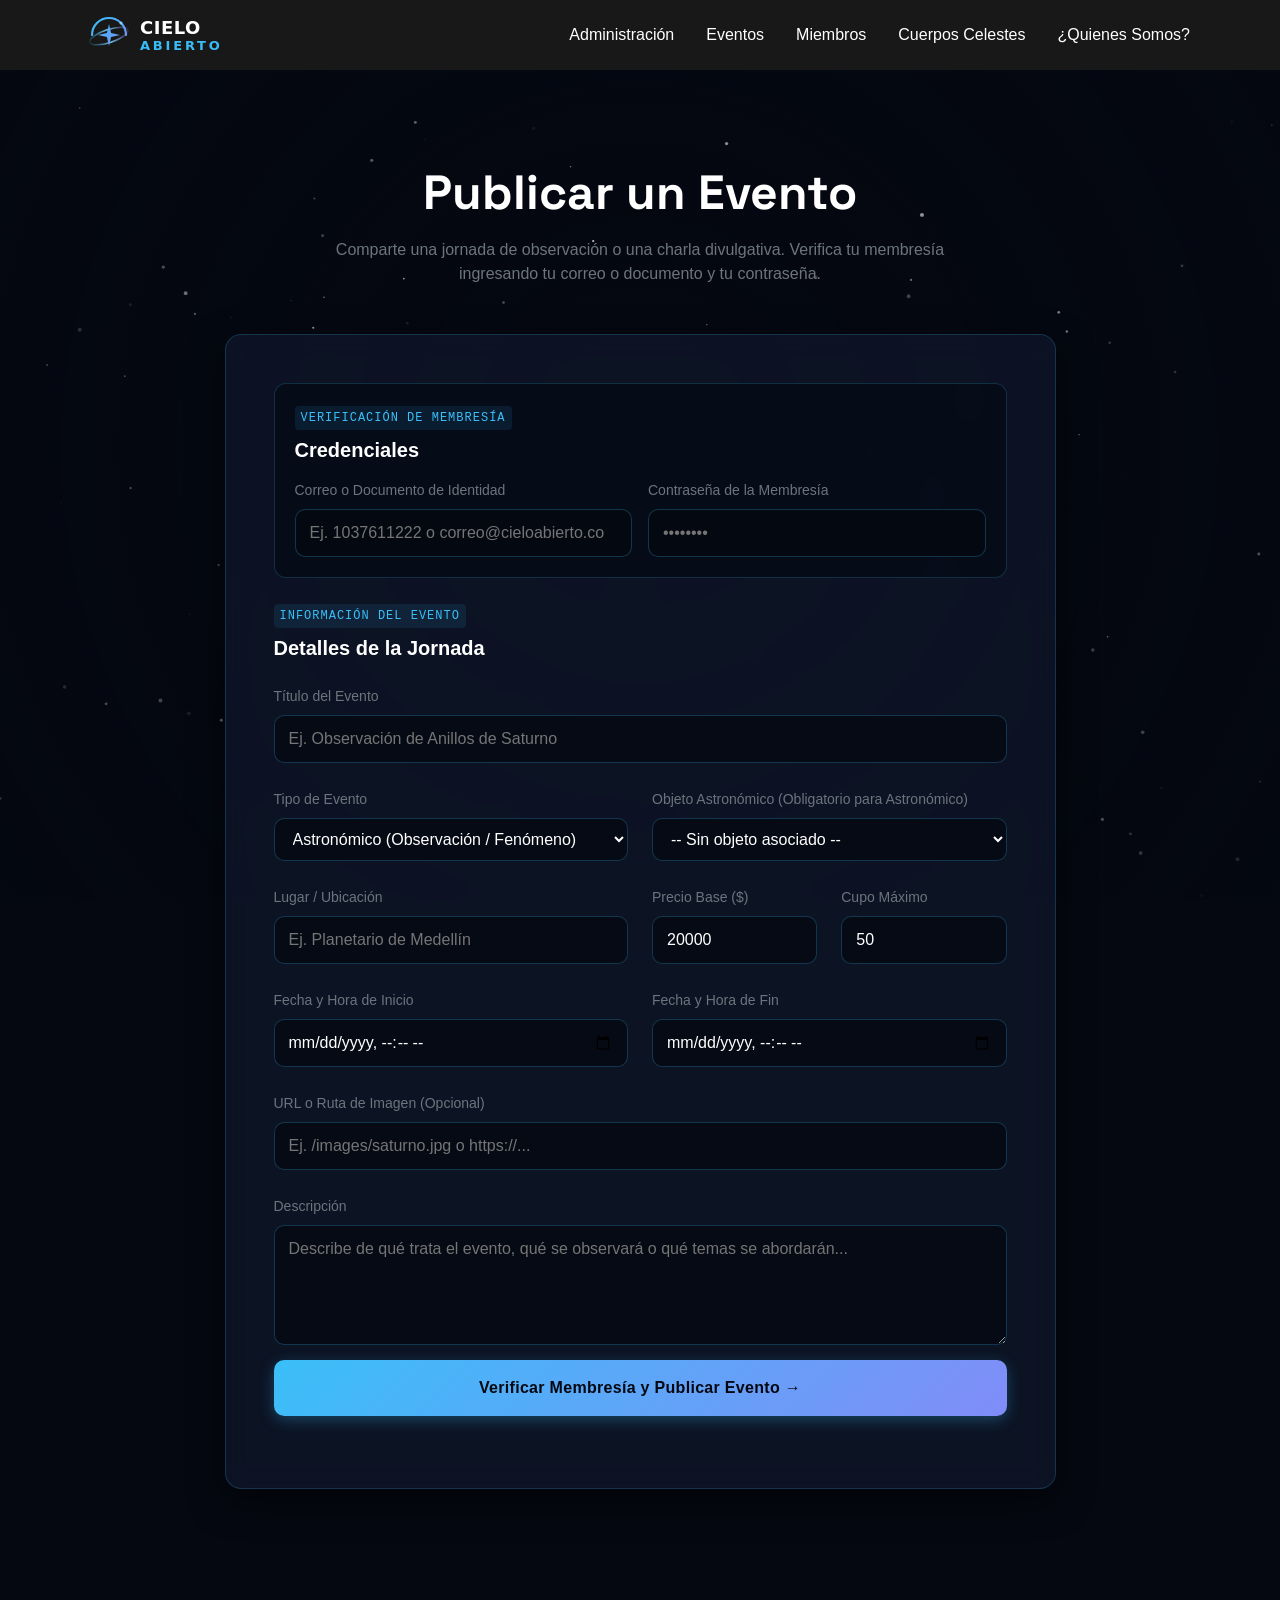
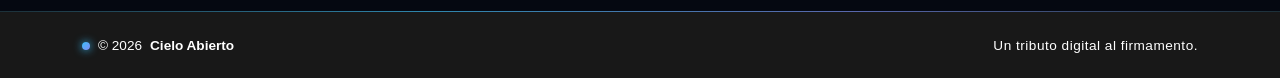
<file: src/main/resources/static/public_events.html>
<!DOCTYPE html>
<html lang="es">
<head>
    <meta charset="UTF-8">
    <meta name="viewport" content="width=device-width, initial-scale=1.0">
    <title>Publicar Evento · Cielo Abierto</title>
    <link href="https://cdn.jsdelivr.net/npm/bootstrap@5.3.3/dist/css/bootstrap.min.css" rel="stylesheet">
    <link rel="stylesheet" href="styles.css">
    <link rel="icon" href="images/cielo_abierto1.svg">
    <link rel="preconnect" href="https://fonts.googleapis.com">
    <link rel="preconnect" href="https://fonts.gstatic.com" crossorigin>
    <link href="https://fonts.googleapis.com/css2?family=Space+Grotesk:wght@400;600;700&display=swap" rel="stylesheet">
    <style>
        html, body {
            height: 100%;
            margin: 0;
        }
        body {
            min-height: 100vh;
            display: flex;
            flex-direction: column;
        }
        main {
            flex: 1;
        }
        footer {
            margin-top: auto;
        }
        .publish-hero {
            padding-top: 140px;
            padding-bottom: 50px;
        }
        .glass-panel {
            background: rgba(15, 23, 42, 0.75);
            backdrop-filter: blur(14px);
            border: 1px solid rgba(56, 189, 248, 0.2);
            border-radius: 16px;
            box-shadow: 0 12px 35px rgba(0, 0, 0, 0.55);
        }
        .form-control-cosmos, .form-select-cosmos {
            background: rgba(5, 8, 17, 0.7);
            border: 1px solid rgba(56, 189, 248, 0.25);
            color: var(--texto-blanco);
            border-radius: 10px;
            padding: 11px 14px;
        }
        .form-control-cosmos:focus, .form-select-cosmos:focus {
            background: rgba(5, 8, 17, 0.9);
            border-color: var(--color-primario);
            color: var(--texto-blanco);
            box-shadow: 0 0 15px rgba(56, 189, 248, 0.2);
            outline: none;
        }
        .form-select-cosmos option {
            background-color: #0F172A;
            color: #FFFFFF;
        }
        .credentials-box {
            background: rgba(5, 8, 17, 0.55);
            border: 1px solid rgba(56, 189, 248, 0.2);
            border-radius: 12px;
            padding: 20px;
        }
    </style>
</head>
<body>

    <canvas id="cielo"></canvas>
    <div class="velo"></div>

    <nav class="navbar navbar-expand-lg fixed-top">
        <div class="container">
            <a href="index.html"><img src="images/cielo_abierto4.svg" alt="Cielo Abierto"></a>
            <ul class="navbar-nav ms-auto align-items-lg-center gap-lg-3">
                <li class="nav-item"><a class="nav-link link-up" href="admin-panel.html">Administración</a></li>
                <li class="nav-item"><a class="nav-link link-up" href="events_base.html">Eventos</a></li>
                <li class="nav-item"><a class="nav-link link-up" href="membership.html">Miembros</a></li>
                <li class="nav-item"><a class="nav-link link-up" href="astronomical_base.html">Cuerpos Celestes</a></li>
                <li class="nav-item"><a class="nav-link link-up" href="who_we_are.html">¿Quienes Somos?</a></li>
            </ul>
        </div>
    </nav>

    <main class="publish-hero container my-4">
        <div class="text-center mb-5">
            <h1 class="fw-bold text-white display-5 mb-3" style="font-size: 3rem;">Publicar un Evento</h1>
            <p class="text-secondary mx-auto" style="max-width: 680px;">
                Comparte una jornada de observación o una charla divulgativa. Verifica tu membresía ingresando tu correo o documento y tu contraseña.
            </p>
        </div>

        <div class="row justify-content-center">
            <div class="col-lg-9">
                <div class="glass-panel p-4 p-md-5">
                    <form id="publishEventForm" class="row g-4">

                        <!-- Verificación de membresía -->
                        <div class="col-12">
                            <div class="credentials-box">
                                <span class="badge-telemetria mb-2">VERIFICACIÓN DE MEMBRESÍA</span>
                                <h2 class="h5 text-white fw-bold mb-3">Credenciales</h2>
                                <div class="row g-3">
                                    <div class="col-md-6">
                                        <label for="memberIdentifier" class="form-label text-secondary small">Correo o Documento de Identidad</label>
                                        <input type="text" id="memberIdentifier" class="form-control-cosmos w-100" required placeholder="Ej. 1037611222 o correo@cieloabierto.co">
                                    </div>
                                    <div class="col-md-6">
                                        <label for="memberPassword" class="form-label text-secondary small">Contraseña de la Membresía</label>
                                        <input type="password" id="memberPassword" class="form-control-cosmos w-100" required placeholder="••••••••">
                                    </div>
                                </div>
                            </div>
                        </div>

                        <!-- Datos del evento -->
                        <div class="col-12">
                            <span class="badge-telemetria mb-2">INFORMACIÓN DEL EVENTO</span>
                            <h2 class="h5 text-white fw-bold mb-0">Detalles de la Jornada</h2>
                        </div>

                        <div class="col-12">
                            <label for="title" class="form-label text-secondary small">Título del Evento</label>
                            <input type="text" id="title" class="form-control-cosmos w-100" required placeholder="Ej. Observación de Anillos de Saturno">
                        </div>

                        <div class="col-md-6">
                            <label for="type" class="form-label text-secondary small">Tipo de Evento</label>
                            <select id="type" class="form-select-cosmos w-100" required onchange="toggleObjectRequirement()">
                                <option value="ASTRONOMICAL">Astronómico (Observación / Fenómeno)</option>
                                <option value="DIVULGATIVE">Divulgativo (Charla / Taller)</option>
                            </select>
                        </div>

                        <div class="col-md-6">
                            <label for="objectId" class="form-label text-secondary small" id="objectLabel">Objeto Astronómico (Requerido si es Astronómico)</label>
                            <select id="objectId" class="form-select-cosmos w-100">
                                <option value="">-- Sin objeto asociado --</option>
                            </select>
                        </div>

                        <div class="col-md-6">
                            <label for="location" class="form-label text-secondary small">Lugar / Ubicación</label>
                            <input type="text" id="location" class="form-control-cosmos w-100" required placeholder="Ej. Planetario de Medellín">
                        </div>

                        <div class="col-md-3">
                            <label for="ticketPrice" class="form-label text-secondary small">Precio Base ($)</label>
                            <input type="number" id="ticketPrice" class="form-control-cosmos w-100" required min="0" value="20000">
                        </div>

                        <div class="col-md-3">
                            <label for="maximumCapacity" class="form-label text-secondary small">Cupo Máximo</label>
                            <input type="number" id="maximumCapacity" class="form-control-cosmos w-100" required min="1" value="50">
                        </div>

                        <div class="col-md-6">
                            <label for="startDate" class="form-label text-secondary small">Fecha y Hora de Inicio</label>
                            <input type="datetime-local" id="startDate" class="form-control-cosmos w-100" required>
                        </div>

                        <div class="col-md-6">
                            <label for="endDate" class="form-label text-secondary small">Fecha y Hora de Fin</label>
                            <input type="datetime-local" id="endDate" class="form-control-cosmos w-100" required>
                        </div>

                        <div class="col-12">
                            <label for="eventImage" class="form-label text-secondary small">URL o Ruta de Imagen (Opcional)</label>
                            <input type="text" id="eventImage" class="form-control-cosmos w-100" placeholder="Ej. /images/saturno.jpg o https://...">
                        </div>

                        <div class="col-12">
                            <label for="description" class="form-label text-secondary small">Descripción</label>
                            <textarea id="description" rows="4" class="form-control-cosmos w-100" required placeholder="Describe de qué trata el evento, qué se observará o qué temas se abordarán..."></textarea>
                        </div>

                        <div class="col-12 mt-2">
                            <button type="submit" class="btn btn-cian-cosmos w-100 py-3 fw-bold">
                                Verificar Membresía y Publicar Evento &rarr;
                            </button>
                        </div>
                    </form>

                    <div id="publishFeedback" class="mt-4"></div>
                </div>
            </div>
        </div>
    </main>

    <footer class="footer-cosmos py-4 mt-5">
        <div class="container d-flex flex-wrap justify-content-between align-items-center gap-3 mono">
            <span class="footer-marca">
                <span class="footer-punto"></span> &copy; 2026 <strong>Cielo Abierto</strong>
            </span>
            <span class="footer-lema">Un tributo digital al firmamento.</span>
        </div>
    </footer>

    <script src="https://cdn.jsdelivr.net/npm/bootstrap@5.3.3/dist/js/bootstrap.bundle.min.js"></script>
    <script src="js/starts_background.js"></script>
    <script src="js/public_events.js"></script>
</body>
</html>
</file>
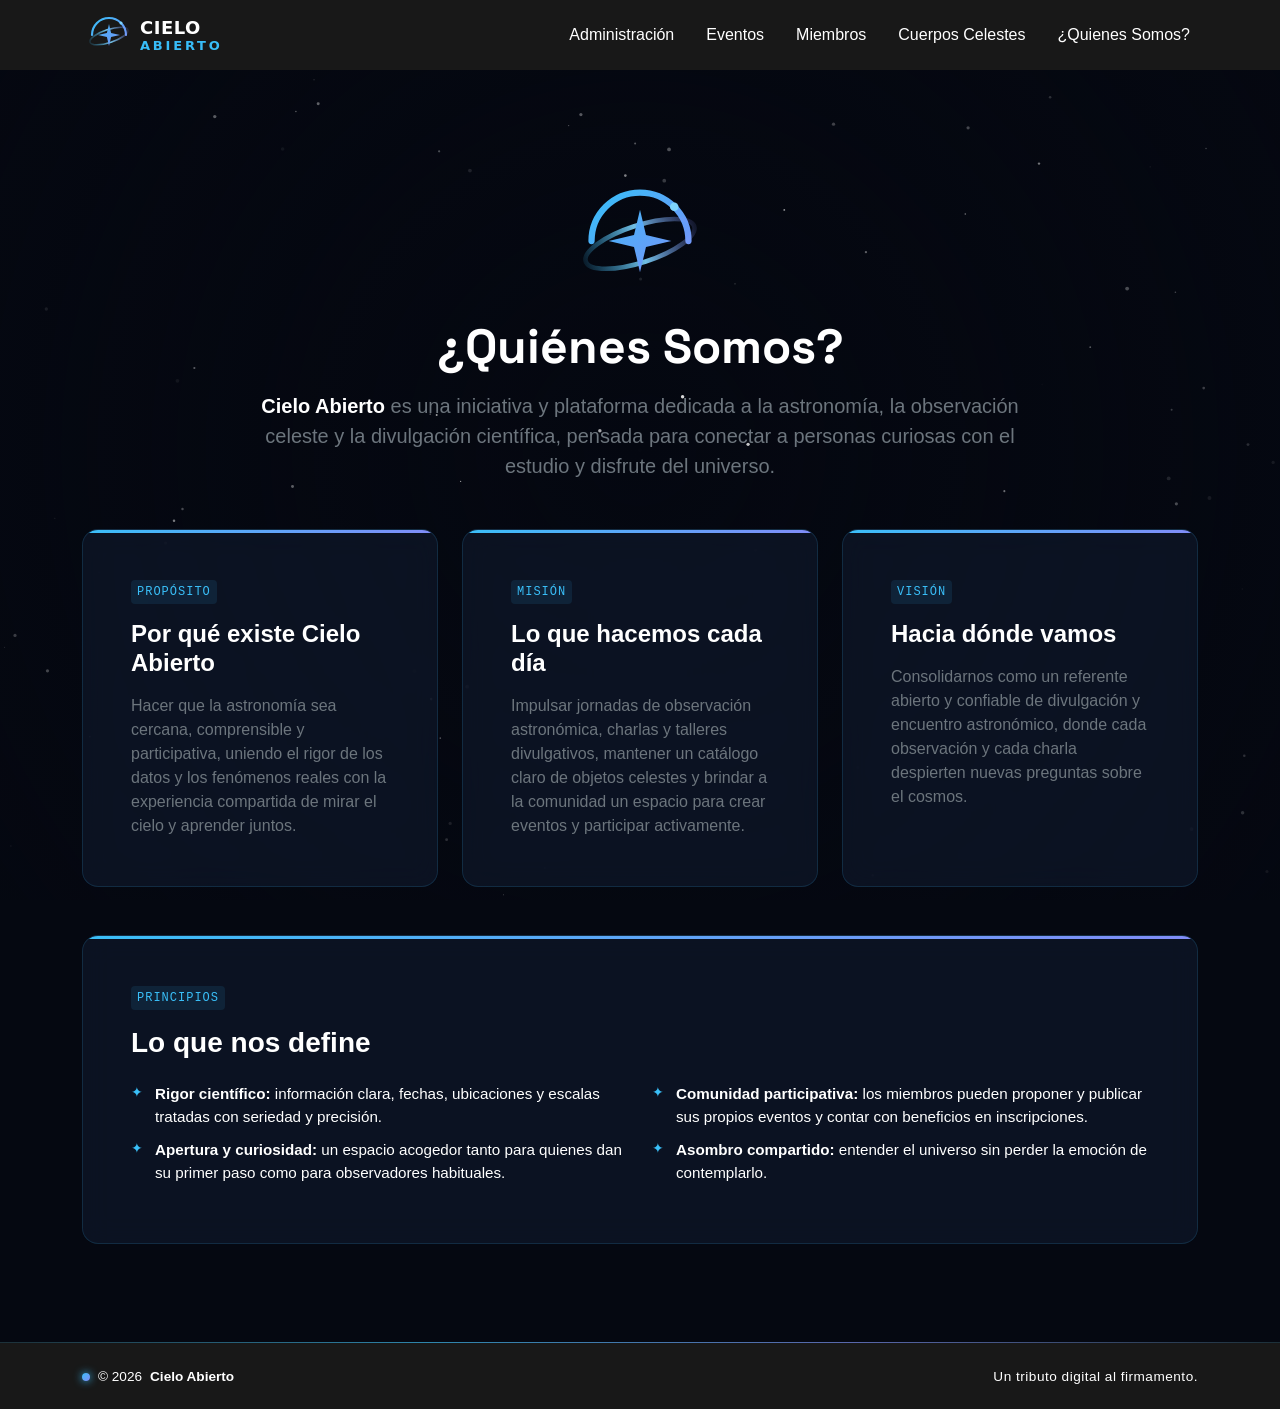
<file: src/main/resources/static/who_we_are.html>
<!DOCTYPE html>
<html lang="es">
<head>
    <meta charset="UTF-8">
    <meta name="viewport" content="width=device-width, initial-scale=1.0">
    <title>¿Quiénes Somos? · Cielo Abierto</title>
    <link href="https://cdn.jsdelivr.net/npm/bootstrap@5.3.3/dist/css/bootstrap.min.css" rel="stylesheet">
    <link rel="stylesheet" href="styles.css">
    <link rel="icon" href="images/cielo_abierto1.svg">
    <link rel="preconnect" href="https://fonts.googleapis.com">
    <link rel="preconnect" href="https://fonts.gstatic.com" crossorigin>
    <link href="https://fonts.googleapis.com/css2?family=Space+Grotesk:wght@400;600;700&display=swap" rel="stylesheet">
    <style>
        .quienes-hero {
            padding-top: 140px;
            padding-bottom: 50px;
        }
        .tarjeta-info {
            background: rgba(15, 23, 42, 0.7);
            backdrop-filter: blur(14px);
            border: 1px solid rgba(56, 189, 248, 0.15);
            border-radius: 16px;
            height: 100%;
            position: relative;
            overflow: hidden;
            transition: transform 0.35s ease, border-color 0.35s ease;
        }
        .tarjeta-info:hover {
            transform: translateY(-4px);
            border-color: rgba(56, 189, 248, 0.35);
        }
        .tarjeta-info::before {
            content: '';
            position: absolute;
            top: 0;
            left: 0;
            width: 100%;
            height: 3px;
            background: linear-gradient(90deg, var(--color-primario), var(--color-secundario));
        }
    </style>
</head>
<body>

    <canvas id="cielo"></canvas>
    <div class="velo"></div>

    <nav class="navbar navbar-expand-lg fixed-top">
        <div class="container">
            <a href="index.html"><img src="images/cielo_abierto4.svg" alt="Cielo Abierto"></a>
            <ul class="navbar-nav ms-auto align-items-lg-center gap-lg-3">
                <li class="nav-item"><a class="nav-link link-up" href="admin-panel.html">Administración</a></li>
                <li class="nav-item"><a class="nav-link link-up" href="/events_base.html">Eventos</a></li>
                <li class="nav-item"><a class="nav-link link-up" href="membership.html">Miembros</a></li>
                <li class="nav-item"><a class="nav-link link-up" href="/astronomical_base.html">Cuerpos Celestes</a></li>
                <li class="nav-item"><a class="nav-link link-up" href="who_we_are.html">¿Quienes Somos?</a></li>
            </ul>
        </div>
    </nav>

    <main class="quienes-hero container my-4">
        <!-- Qué es Cielo Abierto -->
        <div class="text-center mb-5">
            <img src="images/cielo_abierto1.svg" class="img-fluid" style="width: 12vw;">
            <h1 class="fw-bold text-white display-5 mb-3" style="font-size: 3rem;">¿Quiénes Somos?</h1>
            <p class="text-secondary mx-auto fs-5 lh-base" style="max-width: 760px;">
                <strong class="text-white">Cielo Abierto</strong> es una iniciativa y plataforma dedicada a la astronomía, la observación celeste y la divulgación científica, pensada para conectar a personas curiosas con el estudio y disfrute del universo.
            </p>
        </div>

        <!-- Propósito, Misión y Visión -->
        <div class="row g-4 mb-5">
            <div class="col-lg-4">
                <article class="tarjeta-info p-4 p-md-5">
                    <span class="badge-telemetria mb-3">PROPÓSITO</span>
                    <h2 class="h4 fw-bold text-white mb-3">Por qué existe Cielo Abierto</h2>
                    <p class="text-secondary mb-0 lh-base">
                        Hacer que la astronomía sea cercana, comprensible y participativa, uniendo el rigor de los datos y los fenómenos reales con la experiencia compartida de mirar el cielo y aprender juntos.
                    </p>
                </article>
            </div>

            <div class="col-lg-4">
                <article class="tarjeta-info p-4 p-md-5">
                    <span class="badge-telemetria mb-3">MISIÓN</span>
                    <h2 class="h4 fw-bold text-white mb-3">Lo que hacemos cada día</h2>
                    <p class="text-secondary mb-0 lh-base">
                        Impulsar jornadas de observación astronómica, charlas y talleres divulgativos, mantener un catálogo claro de objetos celestes y brindar a la comunidad un espacio para crear eventos y participar activamente.
                    </p>
                </article>
            </div>

            <div class="col-lg-4">
                <article class="tarjeta-info p-4 p-md-5">
                    <span class="badge-telemetria mb-3">VISIÓN</span>
                    <h2 class="h4 fw-bold text-white mb-3">Hacia dónde vamos</h2>
                    <p class="text-secondary mb-0 lh-base">
                        Consolidarnos como un referente abierto y confiable de divulgación y encuentro astronómico, donde cada observación y cada charla despierten nuevas preguntas sobre el cosmos.
                    </p>
                </article>
            </div>
        </div>

        <!-- Valores / Principios -->
        <section class="tarjeta-info p-4 p-md-5">
            <span class="badge-telemetria mb-3">PRINCIPIOS</span>
            <h2 class="h3 fw-bold text-white mb-4">Lo que nos define</h2>
            <div class="row g-4">
                <div class="col-md-6">
                    <ul class="lista-estelar mb-0">
                        <li><strong class="text-white">Rigor científico:</strong> información clara, fechas, ubicaciones y escalas tratadas con seriedad y precisión.</li>
                        <li><strong class="text-white">Apertura y curiosidad:</strong> un espacio acogedor tanto para quienes dan su primer paso como para observadores habituales.</li>
                    </ul>
                </div>
                <div class="col-md-6">
                    <ul class="lista-estelar mb-0">
                        <li><strong class="text-white">Comunidad participativa:</strong> los miembros pueden proponer y publicar sus propios eventos y contar con beneficios en inscripciones.</li>
                        <li><strong class="text-white">Asombro compartido:</strong> entender el universo sin perder la emoción de contemplarlo.</li>
                    </ul>
                </div>
            </div>
        </section>
    </main>

    <footer class="footer-cosmos py-4 mt-5">
        <div class="container d-flex flex-wrap justify-content-between align-items-center gap-3 mono">
            <span class="footer-marca">
                <span class="footer-punto"></span> &copy; 2026 <strong>Cielo Abierto</strong>
            </span>
            <span class="footer-lema">Un tributo digital al firmamento.</span>
        </div>
    </footer>

    <script src="https://cdn.jsdelivr.net/npm/bootstrap@5.3.3/dist/js/bootstrap.bundle.min.js"></script>
    <script src="js/starts_background.js"></script>
</body>
</html>
</file>
<file: src/main/resources/static/styles.css>
/*COLORES*/
:root {
    /* Colores de marca (del logo) */
    --color-primario: rgb(58, 191, 248);
    --color-secundario: rgb(129, 140, 248);
    --color-brillo: rgb(125, 211, 252);
    --color-osculo: #181818;

    /* Fondos y superficies */
    --fondo-espacio: #050811;
    --fondo-tarjeta: #0F172A;

    /* Textos y bordes */
    --texto-blanco: #FFFFFF;
    --color-borde: rgb(51, 65, 85);
}

h1{
    font-size: 130px;
    font-family: 'Space Grotesk';
    font-weight: bolder;
}

/*FONDO ESTRELLADO*/
/* Reseteo básico para quitar márgenes blancos del navegador */
* {
    margin: 0;
    padding: 0;
    box-sizing: border-box;
}

body {
    background-color: #050811; /* Azul espacial muy oscuro */
    color: #ffffff;
    font-family: sans-serif;
    min-height: 100vh;
}

/* Capa 1: El lienzo de las estrellas */
#cielo {
    position: fixed;
    top: 0;
    left: 0;
    width: 100%;
    height: 100%;
    z-index: -2; /* Se envía bien al fondo */
}

/* Capa 2: El velo (degradado sutil para que las estrellas no encandilen) */
.velo {
    position: fixed;
    top: 0;
    left: 0;
    width: 100%;
    height: 100%;
    z-index: -1; /* Encima de las estrellas, pero debajo del texto */
    background: radial-gradient(circle at center, transparent 0%, rgba(5, 8, 17, 0.85) 100%);
    pointer-events: none; /* Permite hacer clic a través de esta capa */
}

/* Capa 3: Tu contenido principal */
.contenido {
    position: relative;
    z-index: 1;
    padding: 50px;
    text-align: center;
    margin: 0px;
}

/* OPCIONES DE LA BARRA DE NAVEGACION*/
.link-up{
    color: white;
}
/* Barra de navegación*/
nav{
    background-color: rgb(24, 24, 24);
}

/* AGUJERO NEGRO */
.agujero { 
    display: block; 
    width: min(80vw, 80vh, 800px); 
    aspect-ratio: 1; }

/*TELEMETRIA*/

/* Contenedor principal de la telemetría */
.telemetria-wrapper {
    background: rgba(15, 23, 42, 0.75);
    backdrop-filter: blur(14px);
    border: 1px solid rgba(56, 189, 248, 0.2);
    box-shadow: 0 10px 30px rgba(0, 0, 0, 0.5);
    margin: 0px;
}

/* Badge superior */
.badge-telemetria {
    display: inline-block;
    font-size: 0.75rem;
    font-family: monospace;
    color: var(--color-primario);
    background: rgba(56, 189, 248, 0.1);
    padding: 3px 6px;
    border-radius: 4px;
    letter-spacing: 1px;
}

/* Cajas individuales de datos */
.tele-item {
    background: rgba(5, 8, 17, 0.4);
    border: 1px solid rgba(255, 255, 255, 0.05);
    padding: 15px;
    border-radius: 8px;
    height: 100%;
    display: flex;
    flex-direction: column;
    justify-content: center;
}

.tele-label {
    font-size: 0.75rem;
    color: var(--texto-secundario);
    text-transform: uppercase;
    letter-spacing: 1px;
    margin-bottom: 5px;
}

.tele-valor {
    font-family: monospace;
    font-size: 1.15rem;
    font-weight: 700;
    color: var(--texto-blanco);
}

/* --- SECCIÓN MODOS DE OBSERVACIÓN --- */
.seccion-modos {
    position: relative;
    z-index: 1;
}

/* Tarjeta base con efecto Cristal (Glassmorphism) */
.card-modo {
    background: rgba(15, 23, 42, 0.7);
    backdrop-filter: blur(14px);
    border: 1px solid rgba(56, 189, 248, 0.15);
    border-radius: 16px;
    position: relative;
    overflow: hidden;
    transition: transform 0.35s ease, border-color 0.35s ease, box-shadow 0.35s ease;
}

/* Efecto hover: sutil elevación y brillo cian */
.card-modo:hover {
    transform: translateY(-6px);
    border-color: rgba(56, 189, 248, 0.4);
    box-shadow: 0 12px 35px rgba(0, 0, 0, 0.6), inset 0 0 15px rgba(56, 189, 248, 0.05);
}

/* Acento superior diferenciador para la tarjeta principal (Astronómicos) */
.card-astronomico::before {
    content: '';
    position: absolute;
    top: 0;
    left: 0;
    width: 100%;
    height: 3px;
    background: linear-gradient(90deg, var(--color-primario), var(--color-secundario));
}

/* Acento superior para la tarjeta divulgativa */
.card-divulgativo::before {
    content: '';
    position: absolute;
    top: 0;
    left: 0;
    width: 100%;
    height: 3px;
    background: linear-gradient(90deg, var(--color-secundario), #7DD3FC);
}

/* Iconos de cabecera de tarjeta */
.icono-modo {
    font-size: 2.2rem;
    display: inline-block;
    padding: 10px;
    background: rgba(56, 189, 248, 0.08);
    border-radius: 12px;
    border: 1px solid rgba(56, 189, 248, 0.12);
}

/* Lista personalizada (reemplaza los puntos negros aburridos por acentos estelares) */
.lista-estelar {
    list-style: none;
    padding-left: 0;
}

.lista-estelar li {
    position: relative;
    padding-left: 24px;
    margin-bottom: 10px;
    color: var(--texto-secundario);
    font-size: 0.95rem;
}

/* Creando un pequeño rombo/estrella luminosa como viñeta */
.lista-estelar li::before {
    content: '✦';
    position: absolute;
    left: 0;
    top: 0;
    color: var(--color-primario);
    font-size: 0.85rem;
}

/* --- ESTILOS: SECCIÓN DE DATOS DEL COSMOS --- */
.card-dato {
    background: rgba(15, 23, 42, 0.6);
    backdrop-filter: blur(12px);
    border: 1px solid rgba(56, 189, 248, 0.12);
    border-radius: 12px;
    transition: transform 0.3s ease, border-color 0.3s ease, background 0.3s ease;
    display: flex;
    flex-direction: column;
    justify-content: center;
}

.card-dato:hover {
    transform: translateY(-4px);
    border-color: rgba(56, 189, 248, 0.35);
    background: rgba(15, 23, 42, 0.85);
}

.dato-numero {
    font-size: 1.8rem;
    font-weight: 700;
    color: var(--color-primario);
    font-family: 'Space Grotesk', sans-serif;
    margin-bottom: 6px;
}

.dato-etiqueta {
    font-size: 0.8rem;
    color: var(--texto-secundario);
    text-transform: uppercase;
    letter-spacing: 0.5px;
}

/* --- SECCIÓN HITOS / LÍNEA DE TIEMPO --- */
.timeline-cosmos {
    position: relative;
    padding-left: 32px;
    display: flex;
    flex-direction: column;
    gap: 20px;
}

/* Línea vertical con degradado de marca */
.timeline-cosmos::before {
    content: '';
    position: absolute;
    left: 7px;
    top: 10px;
    bottom: 10px;
    width: 2px;
    background: linear-gradient(180deg, var(--color-primario), var(--color-secundario), rgba(56, 189, 248, 0.1));
}

/* Tarjeta individual de cada hito */
.hito-item {
    position: relative;
    background: rgba(15, 23, 42, 0.65);
    backdrop-filter: blur(12px);
    border: 1px solid rgba(56, 189, 248, 0.12);
    border-radius: 12px;
    padding: 20px 24px;
    display: flex;
    flex-direction: column;
    gap: 8px;
    transition: transform 0.3s ease, border-color 0.3s ease, background 0.3s ease;
}

/* Nodo circular sobre la línea de tiempo */
.hito-item::before {
    content: '';
    position: absolute;
    left: -30px;
    top: 24px;
    width: 12px;
    height: 12px;
    border-radius: 50%;
    background-color: var(--fondo-espacio);
    border: 2px solid var(--color-primario);
    box-shadow: 0 0 10px rgba(56, 189, 248, 0.6);
    transition: background-color 0.3s ease, transform 0.3s ease;
}

/* Interacción al pasar el cursor */
.hito-item:hover {
    transform: translateX(6px);
    border-color: rgba(56, 189, 248, 0.4);
    background: rgba(15, 23, 42, 0.9);
}

.hito-item:hover::before {
    background-color: var(--color-primario);
    transform: scale(1.25);
}

/* Estilo del año */
.hito-anio {
    display: inline-block;
    width: fit-content;
    font-size: 0.85rem;
    font-weight: 700;
    color: var(--color-primario);
    background: rgba(56, 189, 248, 0.1);
    padding: 3px 10px;
    border-radius: 6px;
    border: 1px solid rgba(56, 189, 248, 0.2);
}

.hito-texto {
    color: var(--texto-claro, #E2E8F0);
    font-size: 0.95rem;
    line-height: 1.6;
}

/* En pantallas medianas/grandes, alinea el año a la izquierda del texto */
@media (min-width: 576px) {
    .hito-item {
        flex-direction: row;
        align-items: flex-start;
        gap: 20px;
    }

    .hito-anio {
        flex-shrink: 0;
        margin-top: 2px;
    }
}







/* --- PIE DE PÁGINA (FOOTER) --- */
.footer-cosmos {
    position: relative;
    background: var(--color-osculo);
    backdrop-filter: blur(12px);
    border-top: 1px solid rgba(56, 189, 248, 0.15);
    font-size: 0.85rem;
    color: var(--texto-secundario);
    z-index: 1;
}

/* Línea superior sutil con degradado de marca */
.footer-cosmos::before {
    content: '';
    position: absolute;
    top: -1px;
    left: 0;
    width: 100%;
    height: 1px;
    background: linear-gradient(90deg, transparent, var(--color-primario), var(--color-secundario), transparent);
    opacity: 0.6;
}

.footer-marca {
    display: inline-flex;
    align-items: center;
    gap: 8px;
    color: var(--texto-blanco);
}

.footer-punto {
    width: 8px;
    height: 8px;
    border-radius: 50%;
    background: linear-gradient(135deg, var(--color-primario), var(--color-secundario));
    box-shadow: 0 0 8px var(--color-primario);
}

.footer-lema {
    color: var(--texto-secundario);
    letter-spacing: 0.5px;
}

/* --- SECCIÓN MEMBRESÍA (CONSOLA CTA) --- */
.seccion-membresia {
    position: relative;
    z-index: 1;
}

.consola-membresia {
    position: relative;
    background: linear-gradient(135deg, rgba(15, 23, 42, 0.85), rgba(30, 41, 59, 0.65));
    backdrop-filter: blur(16px);
    border: 1px solid rgba(56, 189, 248, 0.25);
    box-shadow: 0 15px 40px rgba(0, 0, 0, 0.6), inset 0 0 25px rgba(56, 189, 248, 0.06);
    overflow: hidden;
    transition: border-color 0.35s ease, box-shadow 0.35s ease;
}

.consola-membresia:hover {
    border-color: rgba(56, 189, 248, 0.5);
    box-shadow: 0 20px 50px rgba(0, 0, 0, 0.7), inset 0 0 30px rgba(56, 189, 248, 0.1);
}

/* Destello ambiental decorativo en la esquina superior derecha */
.consola-membresia::after {
    content: '';
    position: absolute;
    top: -60px;
    right: -60px;
    width: 180px;
    height: 180px;
    background: radial-gradient(circle, rgba(56, 189, 248, 0.2), transparent 70%);
    pointer-events: none;
}

/* Botón principal con degradado Cian -> Índigo */
.btn-cian-cosmos {
    background: linear-gradient(135deg, var(--color-primario), var(--color-secundario));
    color: #050811 !important;
    border: none;
    border-radius: 10px;
    font-size: 1rem;
    letter-spacing: 0.3px;
    box-shadow: 0 4px 15px rgba(56, 189, 248, 0.3);
    transition: transform 0.25s ease, box-shadow 0.25s ease, filter 0.25s ease;
}

.btn-cian-cosmos:hover {
    transform: translateY(-3px);
    box-shadow: 0 8px 25px rgba(56, 189, 248, 0.5);
    filter: brightness(1.08);
}

/* --- SECCIÓN SISTEMA SOLAR (VISOR ORBITAL) --- */
.seccion-sistema {
    position: relative;
    z-index: 1;
}

.visor-orbital {
    background: rgba(15, 23, 42, 0.75);
    backdrop-filter: blur(14px);
    border: 1px solid rgba(56, 189, 248, 0.2);
    box-shadow: 0 15px 35px rgba(0, 0, 0, 0.6), inset 0 0 20px rgba(56, 189, 248, 0.05);
}

.canvas-wrapper {
    position: relative;
    width: 100%;
    height: 320px;
    background: radial-gradient(circle at center, rgba(15, 23, 42, 0.9) 0%, #050811 100%);
    border: 1px solid rgba(255, 255, 255, 0.05);
    overflow: hidden;
}

#orbitas {
    width: 100%;
    height: 100%;
    display: block;
}

/* Botón con borde luminoso Cian */
.btn-borde-cosmos {
    color: var(--color-primario);
    background: rgba(56, 189, 248, 0.06);
    border: 1px solid rgba(56, 189, 248, 0.45);
    border-radius: 10px;
    transition: all 0.3s ease;
}

.btn-borde-cosmos:hover {
    color: #050811;
    background: var(--color-primario);
    border-color: var(--color-primario);
    box-shadow: 0 0 20px rgba(56, 189, 248, 0.4);
    transform: translateY(-2px);
}
</file>
